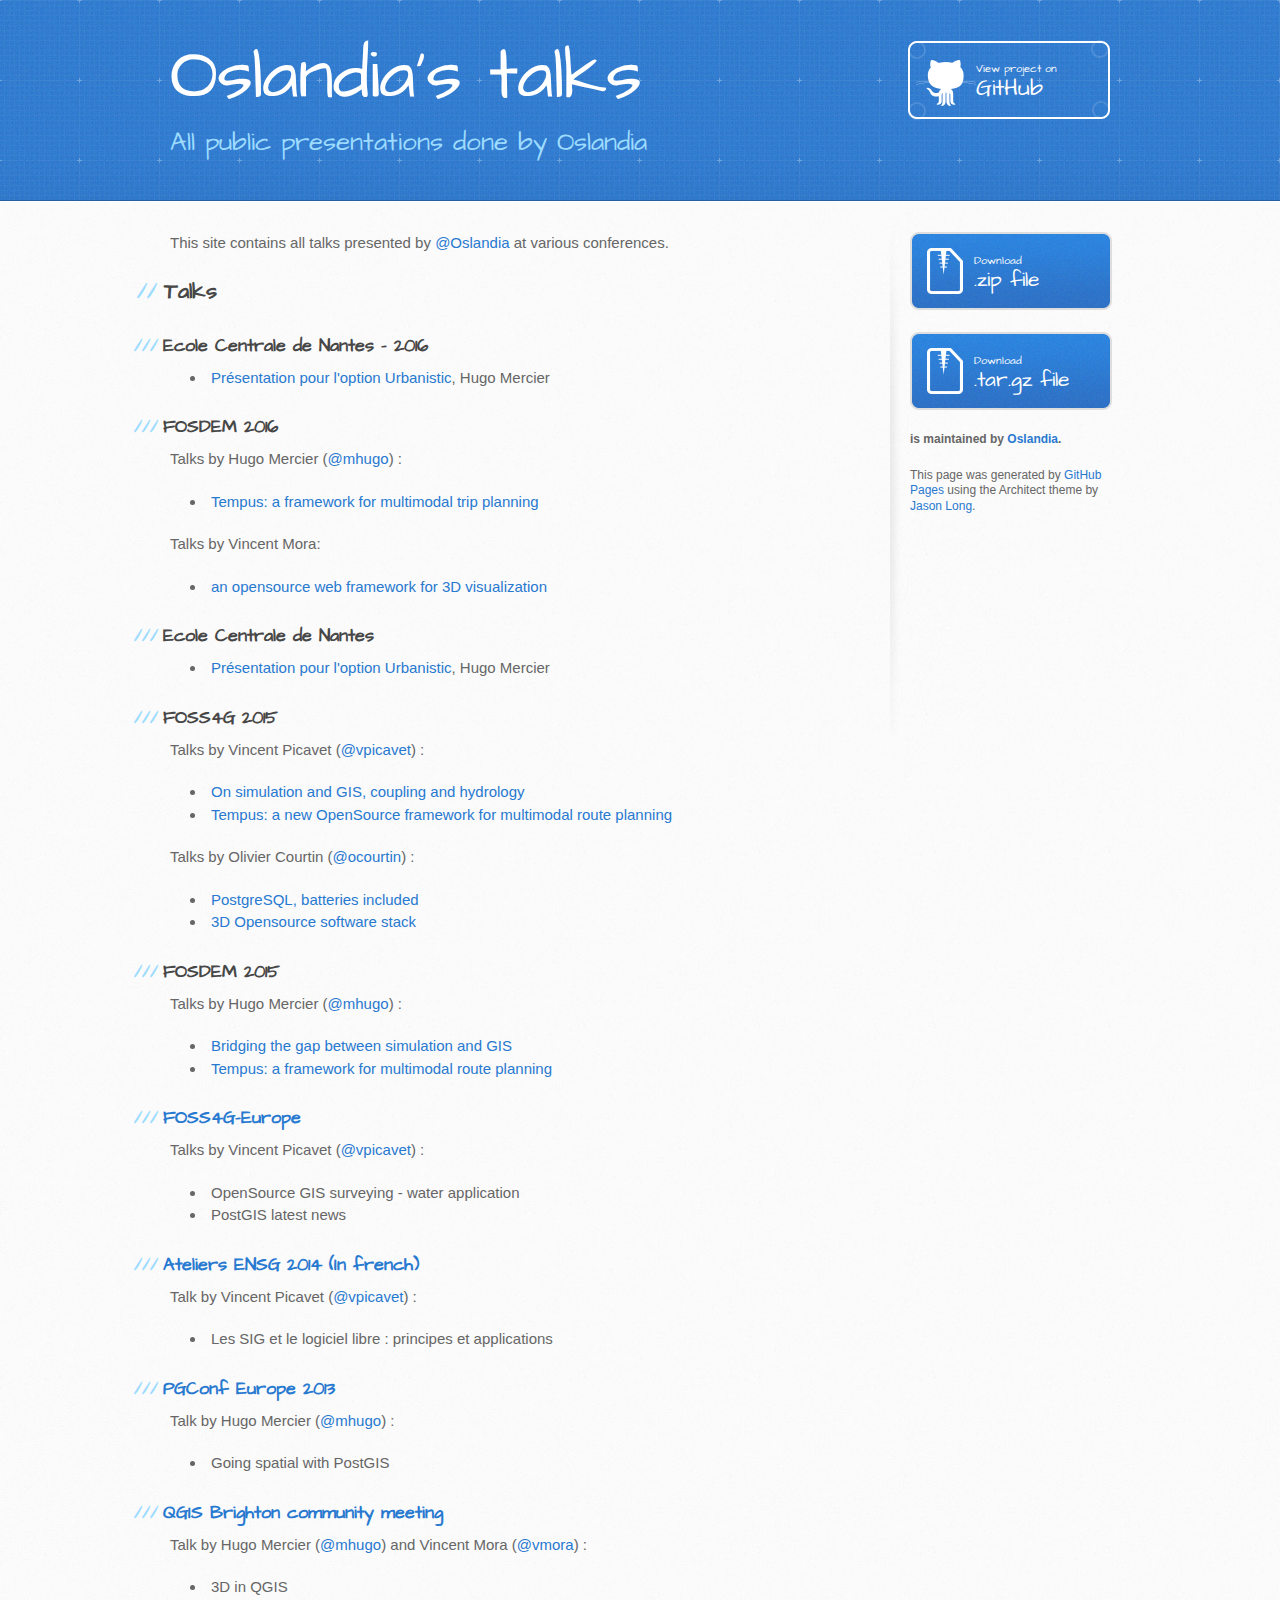
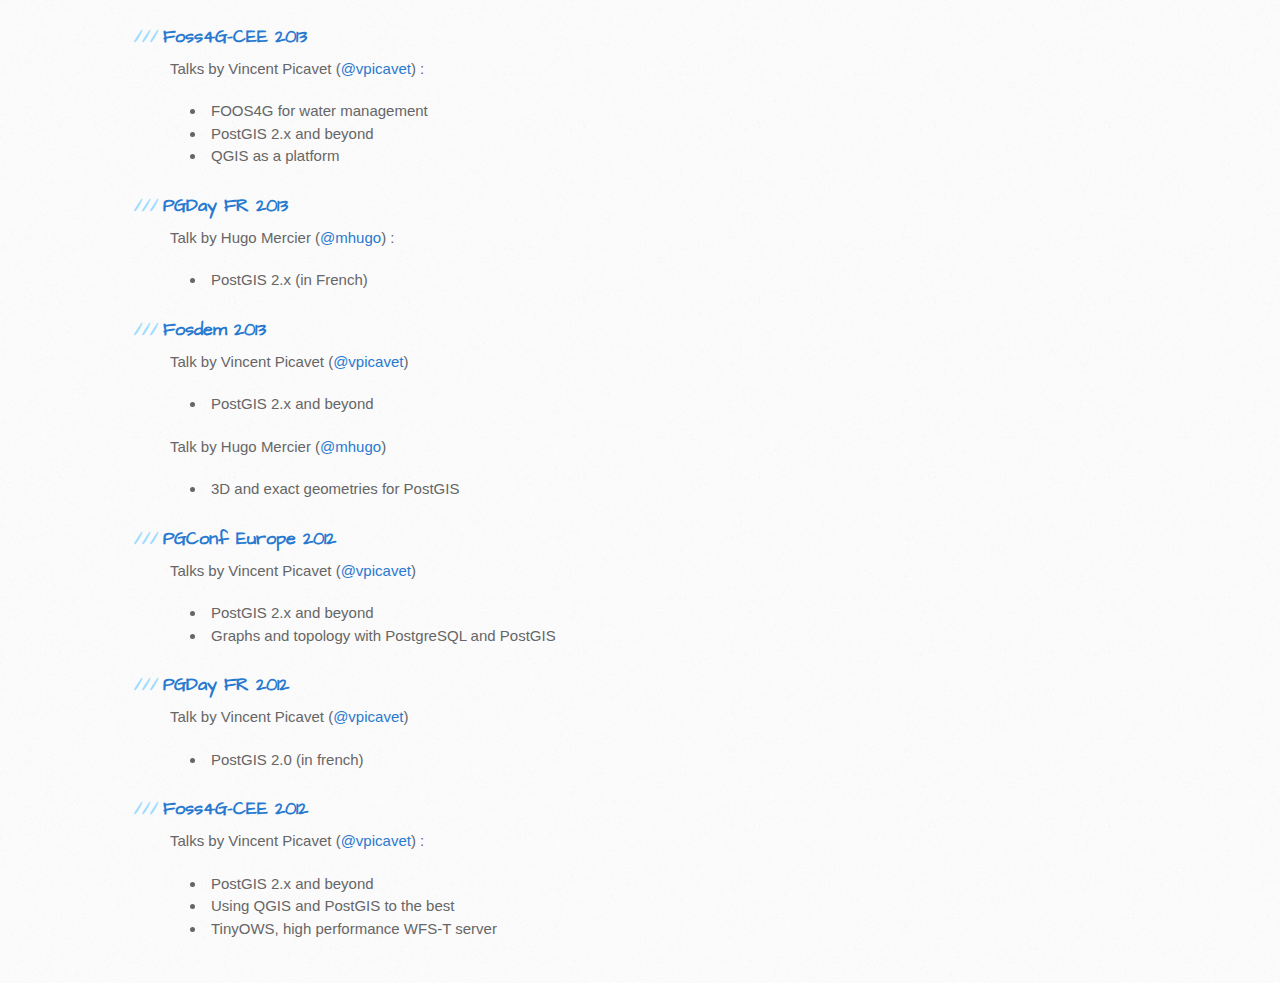
<file: index.html>
<!DOCTYPE html>
<html>
  <head>
    <meta charset='utf-8'>
    <meta http-equiv="X-UA-Compatible" content="chrome=1">
    <meta name="viewport" content="width=device-width, initial-scale=1, maximum-scale=1">
    <link href='https://fonts.googleapis.com/css?family=Architects+Daughter' rel='stylesheet' type='text/css'>
    <link rel="stylesheet" type="text/css" href="stylesheets/stylesheet.css" media="screen" />
    <link rel="stylesheet" type="text/css" href="stylesheets/pygment_trac.css" media="screen" />
    <link rel="stylesheet" type="text/css" href="stylesheets/print.css" media="print" />

    <!--[if lt IE 9]>
    <script src="//html5shiv.googlecode.com/svn/trunk/html5.js"></script>
    <![endif]-->

    <title>Oslandia's talks by Oslandia</title>
  </head>

  <body>
    <header>
      <div class="inner">
        <h1>Oslandia's talks</h1>
        <h2>All public presentations done by Oslandia</h2>
        <a href="https://github.com/Oslandia/presentations" class="button"><small>View project on</small>GitHub</a>
      </div>
    </header>

    <div id="content-wrapper">
      <div class="inner clearfix">
        <section id="main-content">

<p>This site contains all talks presented by <a href="https://github.com/Oslandia" class="user-mention">@Oslandia</a> at various conferences.</p>

<h2>Talks</h2>

<h3>Ecole Centrale de Nantes - 2016</h3>

<ul>
<li><a href="ecn/2016/index.html">Présentation pour l'option Urbanistic</a>, Hugo Mercier</li>
</ul>

<h3>FOSDEM 2016</h3>

<p>Talks by Hugo Mercier (<a href="https://github.com/mhugo" class="user-mention">@mhugo</a>) :</p>

<ul>
<li><a href="fosdem_2016/tempus/index.html">Tempus: a framework for multimodal trip planning</a></li>
</ul>

<p>Talks by Vincent Mora:</p>

<ul>
<li><a href="https://github.com/Oslandia/presentations/tree/master/fosdem_2016/itowns">an opensource web framework for 3D visualization</a></li>
</ul>

<h3>Ecole Centrale de Nantes</h3>

<ul>
<li><a href="ecn/2015_2/index.html">Présentation pour l'option Urbanistic</a>, Hugo Mercier</li>
</ul>

<h3>FOSS4G 2015</h3>

<p>Talks by Vincent Picavet (<a href="https://github.com/vpicavet" class="user-mention">@vpicavet</a>) :</p>

<ul>
<li><a href="https://github.com/Oslandia/presentations/raw/master/foss4g_2015/gis_simulation_vpicavet.pdf">On simulation and GIS, coupling and hydrology</a></li>
<li><a href="https://github.com/Oslandia/presentations/blob/master/foss4g_2015/tempus_opensource_multimodal_routing_vincent_picavet.pdf">Tempus: a new OpenSource framework for multimodal route planning</a></li>
</ul>


<p>Talks by Olivier Courtin (<a href="https://github.com/ocourtin" class="user-mention">@ocourtin</a>) :</p>

<ul>
<li><a href="https://github.com/Oslandia/presentations/blob/master/foss4g_2015/foss4g_2015_postgresql.pdf">PostgreSQL, batteries included</a></li>
<li><a href="https://github.com/Oslandia/presentations/blob/master/foss4g_2015/foss4g_2015_3d.pdf">3D Opensource software stack</a></li>
</ul>



<h3>FOSDEM 2015</h3>

<p>Talks by Hugo Mercier (<a href="https://github.com/mhugo" class="user-mention">@mhugo</a>) :</p>

<ul>
<li><a href="fosdem_2015/simugis/index.html">Bridging the gap between simulation and GIS</a></li>
<li><a href="fosdem_2015/tempus/index.html">Tempus: a framework for multimodal route planning</a></li>
</ul>


<h3><a href="https://github.com/Oslandia/presentations/tree/master/foss4g_eu_2014">FOSS4G-Europe</a></h3>

<p>Talks by Vincent Picavet (<a href="https://github.com/vpicavet" class="user-mention">@vpicavet</a>) :</p>

<ul>
<li>OpenSource GIS surveying - water application</li>
<li>PostGIS latest news</li>
</ul>

<h3><a href="https://github.com/Oslandia/presentations/tree/master/ensg_2014">Ateliers ENSG 2014 (In french)</a></h3>

<p>Talk by Vincent Picavet (<a href="https://github.com/vpicavet" class="user-mention">@vpicavet</a>) :</p>

<ul>
<li>Les SIG et le logiciel libre : principes et applications</li>
</ul>


<h3><a href="https://github.com/Oslandia/presentations/tree/master/pgconf_eu_2013">PGConf Europe 2013</a></h3>

<p>Talk by Hugo Mercier (<a href="https://github.com/mhugo" class="user-mention">@mhugo</a>) :</p>

<ul>
<li>Going spatial with PostGIS</li>
</ul>

<h3><a href="https://github.com/Oslandia/presentations/tree/master/qgis_hf_2013">QGIS Brighton community meeting</a></h3>

<p>Talk by Hugo Mercier (<a href="https://github.com/mhugo" class="user-mention">@mhugo</a>) and Vincent Mora (<a href="https://github.com/vmora" class="user-mention">@vmora</a>) :</p>

<ul>
<li>3D in QGIS</li>
</ul>

<h3><a href="https://github.com/Oslandia/presentations/tree/master/foss4g_cee_2013">Foss4G-CEE 2013</a></h3>

<p>Talks by Vincent Picavet (<a href="https://github.com/vpicavet" class="user-mention">@vpicavet</a>) :</p>

<ul>
<li>FOOS4G for water management</li>
<li>PostGIS 2.x and beyond</li>
<li>QGIS as a platform</li>
</ul>

<h3><a href="https://github.com/Oslandia/presentations/tree/master/pgday_fr_2013">PGDay FR 2013</a></h3>

<p>Talk by Hugo Mercier (<a href="https://github.com/mhugo" class="user-mention">@mhugo</a>) :</p>

<ul>
<li>PostGIS 2.x (in French)</li>
</ul>

<h3><a href="https://github.com/Oslandia/presentations/tree/master/fosdem_2013">Fosdem 2013</a></h3>

<p>Talk by Vincent Picavet (<a href="https://github.com/vpicavet" class="user-mention">@vpicavet</a>)</p>

<ul>
<li>PostGIS 2.x and beyond</li>
</ul><p>Talk by Hugo Mercier (<a href="https://github.com/mhugo" class="user-mention">@mhugo</a>)</p>

<ul>
<li>3D and exact geometries for PostGIS</li>
</ul>
<h3><a href="https://github.com/Oslandia/presentations/tree/master/pgconf_eu_2012">PGConf Europe 2012</a></h3>

<p>Talks by Vincent Picavet (<a href="https://github.com/vpicavet" class="user-mention">@vpicavet</a>)</p>

<ul>
<li>PostGIS 2.x and beyond</li>
<li>Graphs and topology with PostgreSQL and PostGIS</li>
</ul>

<h3><a href="https://github.com/Oslandia/presentations/tree/master/pgday_fr_2012">PGDay FR 2012</a></h3>

<p>Talk by Vincent Picavet (<a href="https://github.com/vpicavet" class="user-mention">@vpicavet</a>)</p>

<ul>
<li>PostGIS 2.0 (in french)</li>
</ul>


<h3><a href="https://github.com/Oslandia/presentations/tree/master/foss4g_cee_2012">Foss4G-CEE 2012</a></h3>

<p>Talks by Vincent Picavet (<a href="https://github.com/vpicavet" class="user-mention">@vpicavet</a>) :</p>

<ul>
<li>PostGIS 2.x and beyond</li>
<li>Using QGIS and PostGIS to the best</li>
<li>TinyOWS, high performance WFS-T server</li>
</ul>
        </section>

        <aside id="sidebar">
          <a href="https://github.com/Oslandia/presentations/zipball/master" class="button">
            <small>Download</small>
            .zip file
          </a>
          <a href="https://github.com/Oslandia/presentations/tarball/master" class="button">
            <small>Download</small>
            .tar.gz file
          </a>

          <p class="repo-owner"><a href="https://github.com/Oslandia/presentations"></a> is maintained by <a href="https://github.com/Oslandia">Oslandia</a>.</p>

          <p>This page was generated by <a href="pages.github.com">GitHub Pages</a> using the Architect theme by <a href="http://twitter.com/jasonlong">Jason Long</a>.</p>
        </aside>
      </div>
    </div>

  
  </body>
</html>
</file>
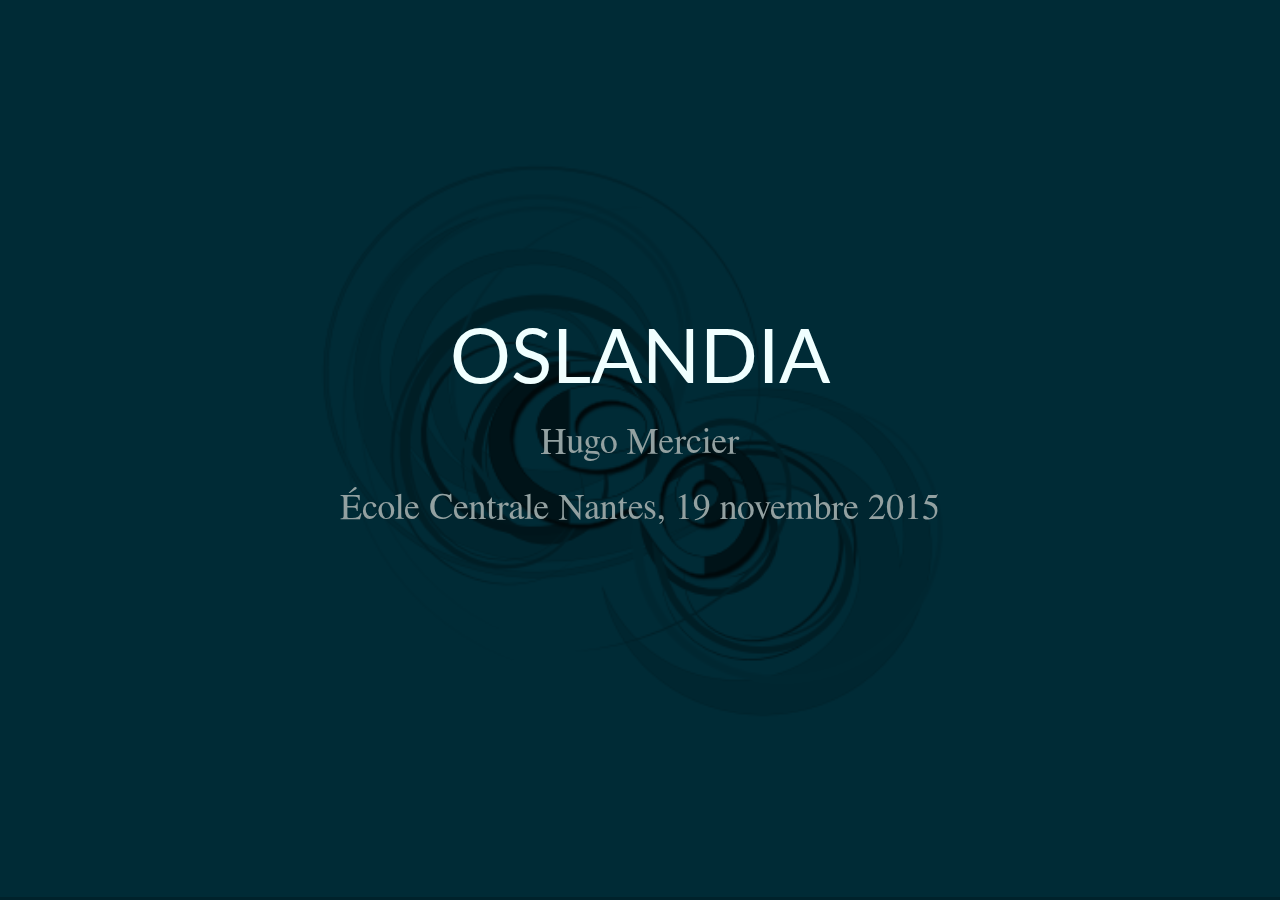
<file: ecn/2015_2/index.html>
<!doctype html>
<html lang="fr">

    <head>
        <meta charset="utf-8">

        <title>ecn.md</title>

        <meta name="author" content="Oslandia">

        <meta name="apple-mobile-web-app-capable" content="yes" />
        <meta name="apple-mobile-web-app-status-bar-style" content="black-translucent" />

        <meta name="viewport" content="width=device-width, initial-scale=1.0, maximum-scale=1.0, user-scalable=no">

        <link rel="stylesheet" href="static/reveal.js/css/reveal.css">
        <link rel="stylesheet" href="static/reveal.js/css/theme/moon.css" id="theme">

        <!-- For syntax highlighting -->
        <link rel="stylesheet" href="static/reveal.js/lib/css/zenburn.css">

        <!-- Oslandia customizations -->
        <link rel="stylesheet" href="static/oslandia.css">

        <!-- Local customizations -->
        <link rel="stylesheet" href="custom.css">

        <!-- If the query includes 'print-pdf', include the PDF print sheet -->
        <script>
            if( window.location.search.match( /print-pdf/gi ) ) {
                var link = document.createElement( 'link' );
                link.rel = 'stylesheet';
                link.type = 'text/css';
                link.href = "static/reveal.js/css/print/pdf.css";
                document.getElementsByTagName( 'head' )[0].appendChild( link );
            }
        </script>

        <!--[if lt IE 9]>
        <script src="lib/js/html5shiv.js"></script>
        <![endif]-->
    </head>

    <body>

        <div class="reveal" >
        <div class="slides">
            <section data-markdown data-separator="^\n---\n$" data-vertical="^\n--\n$">
                <script type="text/template">
                    ## Oslandia

Hugo Mercier

École Centrale Nantes, 19 novembre 2015

<!-- .slide: data-background="oslbackground.png" data-background-size="650px" -->


---

## Sommaire

* Oslandia
* Une entreprise open source
* Exemples de projets
* Architecture SIG
* SIG urbains
* Où en est on ?
* Futur

---

## Oslandia

* Création 2009
* 2 fondateurs
  * Olivier Courtin
  * Vincent Picavet
* 5 salariés
  * Hugo Mercier
  * Vincent Mora
  * Ludovic Delauné
  * Jérémy Gaillard (doctorant LIRIS)
  * Sylvain Beorchia
  * (?)

---

## Oslandia

* Orientation technique
  * C++, Python, web, ...
  * Graphes, Simulation, Data Science, ...

---

## Oslandia

<!-- .slide: data-background="image1.jpg" data-background-size="650px" data-state="outline" style="color:white"-->

Autour de la donnée SIG

* Acquisition
* Stockage
* Diffusion
* Traitement
* Analyse
* Visualisation

---

## Oslandia

Services en SIG open source

* Conseil / expertise
* Formation
* Développement
* Support

---

<!-- .slide: data-background="#fff" -->

## Technos <!-- .element: style="color:#000" -->

![](technos.png)

---

<!-- .slide: data-background="#fff" -->

## Technos <!-- .element: style="color:#000" -->

* Core developers : PostGIS, QGIS
* Membre OGC

---

## Modèle économique du libre

* libre / open source
  * librement copiables
  * code source consultable
  * et modifiable
* Copyleft

---

## Modèle économique du libre

La copie des biens numériques a un cout qui tend vers 0

** => Aucun intérêt à vendre le logiciel ** <!-- .element: class="fragment" data-fragment-index="2" -->

La valeur n'est plus dans la copie <!-- .element: class="fragment" data-fragment-index="3" -->

Restreindre la copie = rareté artificielle <!-- .element: class="fragment" data-fragment-index="4" -->

---

## Ecosystème du libre

* Vente de **services**
  * != éditeur ou "startup"
* Forte implication dans les projets open source
  * Pas seulement utilisateurs
* Expertise
* R&D
* Cercle vertueux
* *Release often, release soon*
* Etre compétent, le montrer et le rester
  * Conférences, hackfests, code sprints, community meetings

---

## Pour les décideurs

- libre != gratuit
- indépendance vis à vis des prestataires

---

## OpenData

* Licences libres sur les données
  * OdBl
  * CC
* OpenStreetMap
* OpenData

---

## Exemples de projets

---

<!-- .slide: style="color:black" data-background-color="white" data-background="mappy_logo.png" data-background-size="600px" data-background-position="top"-->

## Mappy <!-- .element: style="color:black" -->

* Opérateur de PagesJaunes.fr
* Plusieurs milliards de requêtes par mois
* Accompagnement Oslandia:
  * Migration open source
  * Plateforme et culture

---

<!-- .slide: style="color:black" data-background-color="white" data-background="mappy_logo.png" data-background-size="600px" data-background-position="top"-->

![](mappy_before.png)

![](mappy_after.png)

---

<!-- .slide: style="color:black" data-background-color="white" data-background="mappy_logo.png" data-background-size="600px" data-background-position="top"-->

Quelques chiffres :

* 14 serveurs (4 PostGIS)
* 2500 req/s
* 75 Go base PostGIS

---

<!-- .slide: style="color:black" data-background-color="white" data-background="mappy_logo.png" data-background-size="600px" data-background-position="top"-->

Gains :

* Temps de traitement réduits
* Standardisation des formats et API
* Diminution dette technique
* Baisse de coût
* Montée en compétence
* Maîtrise complète
* Mappy devient contributeur

---

## AEAG

Agence de l'Eau Adour Garonne

* Etablissement public
  * Recouvrement des redevances Loi sur l'eau (pollueur = payeur)
  * Redistribution sous forme d'aides
  * Surveillance milieux aquatiques
  * Production de données publiques

Accompagnement Oslandia

* Migration Mapinfo => QGIS + PostGIS

---

## AEAG

* Impasse : coûts licences MapInfo

* Solutions Open Source
  * QGIS, PostGIS, MapServer

* Démarche
  * Adapter les outils aux besoins

---

## AEAG - Oslandia

* Conseil en amont
* Formations
* Développements (QGIS)
  * Resolution de bugs
  * Nouvelles fonctionnalités (Atlas)
    * Légendes
    * Plugins (mask)

---

## Atlas

Plugin QGIS Python (1.8)

![](atlas_plugin.jpg)

---

## Atlas

Intégration dans le coeur (2.0)

![](atlas_core.jpg)

---

## Mask

* Intégration (partielle) d'un plugin
* Nouveau "renderer"

---

![](mask_1.png)

---

![](mask_2.png)

---

## Mask

* Peut être conjugé avec symbologie plus avancée

![](mask_3.png)

---

![](mask_4.png)

---

## Mask

https://vimeo.com/96600336

---

## MEDDE

Ministère de l'Ecologie, du Developpement Durable et de l'Energie

* Marché QGIS
* Collaboration avec Camp2Camp
* Recolte des besoins des services de l'état (local)
* Financement d'évolutions / corrections de bugs

---

## MEDDE

* Impact sur la gouvernance du projet QGIS
  * Comment "garantir" l'intégration d'un développement payé ?

* Ex: Couches virtuelles
  * Utiliser la puissance du SQL pour tous les types de couches

https://vimeo.com/123287076

https://vimeo.com/123287075

---

<!-- .slide: data-background="tempus.jpg" data-background-color="white" data-background-position="top" style="color:black" data-background-size="900px"-->

## Tempus <!-- .element: style="color:black" -->

* Collaboration labos de recherche IFSTTAR / CEREMA

* Plateforme pour la recherche d'itinéraires multimodaux
  * développement de nouveaux algorithmes
  * mise en production d'algorithmes existants

---

<!-- .slide: data-background="tempus.jpg" data-background-color="white" data-background-position="top" style="color:black" data-background-size="900px"-->

## Tempus - Oslandia <!-- .element: style="color:black" -->

* Industrialisation de code
* Architecture Open source
  * Outils et standards

* Démarche d'ouverture de code

---

<!-- .slide: data-background="tempus.jpg" data-background-color="white" data-background-position="top" style="color:black" data-background-size="900px"-->

## Tempus <!-- .element: style="color:black" -->

<img src="architecture.svg" width="750px"/>

---

<!-- .slide: data-background="tempus.jpg" data-background-color="white" data-background-position="top" style="color:black" data-background-size="900px"-->

Video

https://vimeo.com/114875069

---

<!-- .slide: data-background="tempus.jpg" data-background-color="white" data-background-position="top" style="color:black" data-background-size="900px"-->

Client Android - Congrés ITS 2015 - Bordeaux

<img src="tempus_logos_en.png" width="22%"/><img src="tempus_en2.png" width="22%"/><img src="tempus_resultat_recherche1.png" width="22%"/><img src="tempus_resultat_recherche2.png" width="22%"/>

---

<!-- .slide: data-background="tempus.jpg" data-background-color="white" data-background-position="top" style="color:black" data-background-size="900px"-->

## Tempus

Partenariats

* Mappy
  * Nouveaux algorithmes (CH)
  * Refonte de leur moteur d'itinéraires

---

Pause ?

---

## Les SIG

Focus sur données géolocalisées

![](sig.png)

* Capturer / Créer
* Stocker
* Analyser
* Partager
* Visualiser

---

<!-- .slide: data-background="raster_vector.png" data-background-size="650px" -->

---

## Architecture SIG <!-- .element: style="color:black" -->

<!-- .slide: data-background="archi_sig.png" data-background-size="800px" -->

---

## OGC

Open Geospatial Consortium

* WFS
* WMS
* WCS
* WPS
* Simple Features (ISO SQL/MM)
* CityGML

But :

* Les utiliser et les développer
* Renforcer l'interopérabilité

---

## Stocker la donnée

BDD spatiale PostGIS

* Extension PostgreSQL
* Justification
  * Grande quantité de données
  * Centralisation
  * Système d'information
* Traitements SQL
  * Abstraction mémoire
* Spatialite <!-- .element: class="fragment" data-fragment-index="2" -->
  * Applications embarquées <!-- .element: class="fragment" data-fragment-index="2" -->

---

## Servir la donnée

WebServices standardisés (WFS, WMS) :

* Mapserver
* TinyOWS
* MapCache
* (QGIS server)

---

## Visualiser la donnée

* Clients lourds
  * QGIS
* Clients web
  * Leaflet, OpenLayers

---

## PostGIS - QGIS <!-- .element: style="color:black" -->

<!-- .slide: data-background="postgis_within_qgis.jpg" data-background-size="80%" -->


Note:
PostGIS comme outil de traitement
QGIS comme outil de visualisation

---

## Plugins QGIS

* Python
* Permet de tester des concepts
  * Pour intégration futur dans le coeur
* De faire du spécifique

---

## SIG urbains

* Croisement de données hétérogènes
* Volume (Big Data)
* Smart cities

* Enjeux :

  * Représentation
  * Visualisation

---

## Approche R&D

Travaux alimentés par notre axe R&D :

* Projet ePLU
* 3D :
 * Traitement
 * Visualisation
 * (Représentation)

---

## e-PLU

* Objectif : PLU électronique
* IGN, QuelleVille?, Oslandia

---

![](eplu1.jpg)

![](eplu2.jpg)

---

## Données 3D

Besoin de croiser des données 3D

=> Besoin d'opérateurs 3D

---

## Construction 3D

![](schema_extrusion.png) <!-- .element style="border:0px" -->

---

## Analyse spatiale 3D

* Bibliothèque SFCGAL
  * **S**imple **F**eatures CGAL
  * CGAL: bibliothèque géométrique 2D/3D
* Intégration dans PostGIS

---

## PostGIS 3D

* ST_3DIntersection, ST_3DUnion, ST_3DDifference
* ST_Tesselate
* ST_Extrude
* ST_MinkowskiSum
* ST_StraightSkeleton
* ST_ConvexHull

https://vimeo.com/74869530

---

## Point cloud

* Généralement issu d'acquisition LIDAR
* Enormément de données !

* Intégration encore rudimentaires

(video)

---

## Représentation

* Volume
  * Performances + intelligibilité
  * => Multi-échelle
  * Données à découper en LOD
  * Visualisation intelligente

---

## LOD

* LOD dans CityGML

![](citygml_lod.png)

* Le niveau de détails dépend de l'application
  * Performances vs. Symbologie
  * => vers une automatisation (simplification)

---

## Symbologie 3D

* 2D formes plates dans l'espace ?
* 2D 1/2 - composante Z
  * Données Vector
  * Données Raster (MNT)
* 3D - Nouvelles formes
  * Extrusion
  * Marqueurs 3D
  * Règles procédurales
  * Etiquetage ?

---

## Visualisation

* Orientation web / dataviz
* WebGL
  * Utilisation du processeur graphique
* Suite logicielle 3D

---

## Stack 3D

* PostGIS 3D + webservices + clients 3D
* Client pour QGIS : Horao
* Client web : Cesium buildings
  * + iTowns

---

## Stack 3D

Horao

https://vimeo.com/74869530

Cesium buildings

https://vimeo.com/139319528

iTowns

* Open Source d'ici fin 2015

https://vimeo.com/139352042

---

## Futur

* Intégration données temporelles
  * Données + interface graphique
* Nuage de points
* Symbologie 3D
* Performances ET respect des standards (streaming 3D)
  * glTF
  * Cesium 3D Tiles

---

## Questions ?


                </script>
            </section>
        </div>
        <script src="static/reveal.js/lib/js/head.min.js"></script>
        <script src="static/reveal.js/js/reveal.js"></script>

        <script>

            // Full list of configuration options available here:
            // https://github.com/hakimel/reveal.js#configuration
            Reveal.initialize({
                controls: false,
                progress: true,
                history: true,
                center: true,
                mouseWheel: false,
                theme: Reveal.getQueryHash().theme, // available themes are in /css/theme
                transition: 'linear', // default/cube/page/concave/zoom/linear/fade/none

                // Optional libraries used to extend on reveal.js
                dependencies: [
                    { src: "static/reveal.js/lib/js/classList.js", condition: function() { return !document.body.classList; } },
                    { src: "static/reveal.js/plugin/markdown/marked.js", condition: function() { return !!document.querySelector( '[data-markdown]' ); } },
                    { src: "static/reveal.js/plugin/markdown/markdown.js", condition: function() { return !!document.querySelector( '[data-markdown]' ); } },
                    { src: "static/reveal.js/plugin/highlight/highlight.js", async: true, callback: function() { hljs.initHighlightingOnLoad(); } },
                    { src: "static/reveal.js/plugin/zoom-js/zoom.js", async: true, condition: function() { return !!document.body.classList; } },
                    { src: "static/reveal.js/plugin/notes/notes.js", async: true, condition: function() { return !!document.body.classList; } }
                ]
            });

        </script>

    </body>
</html>
</file>
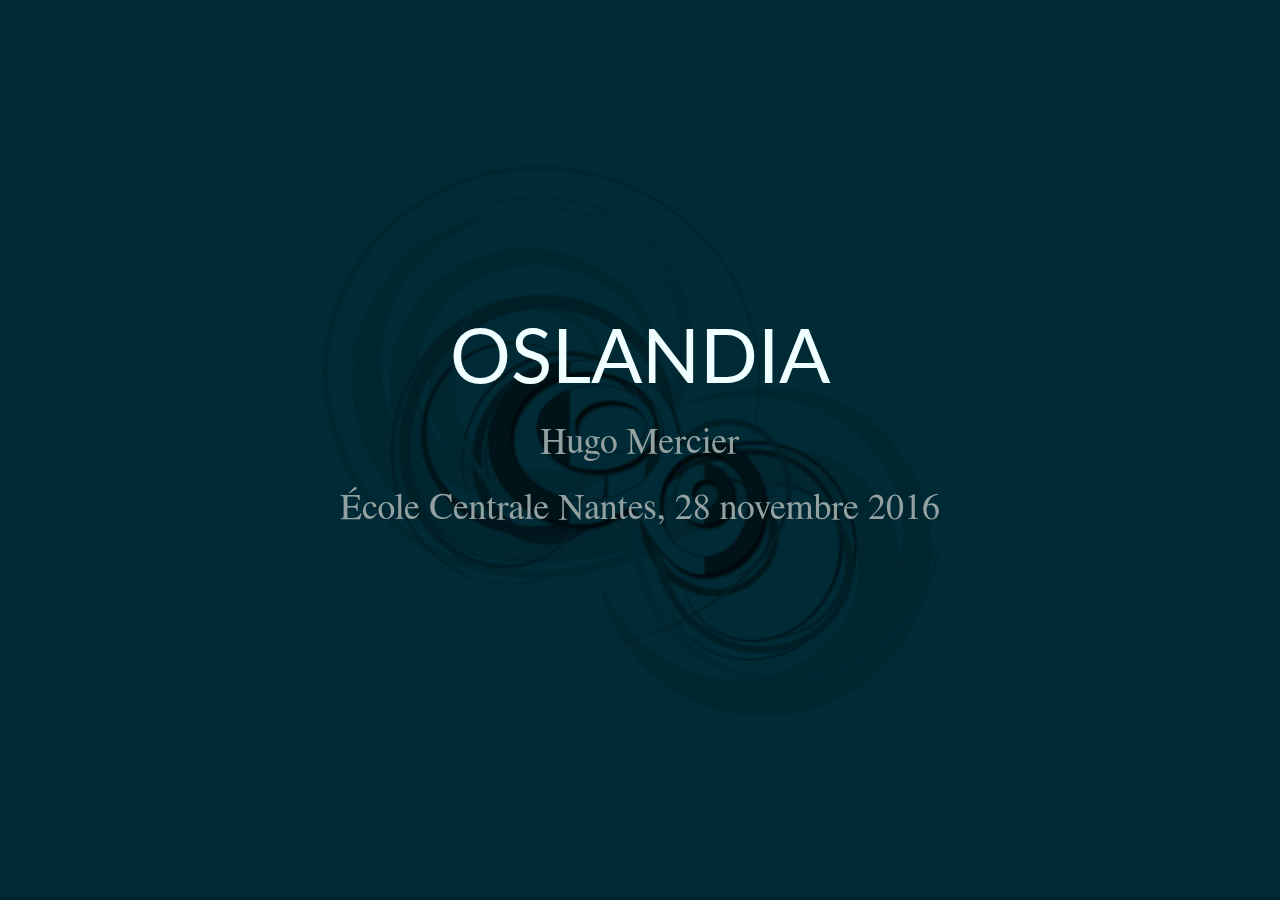
<file: ecn/2016/index.html>
<!doctype html>
<html lang="fr">

    <head>
        <meta charset="utf-8">

        <title>ecn.md</title>

        <meta name="author" content="Oslandia">

        <meta name="apple-mobile-web-app-capable" content="yes" />
        <meta name="apple-mobile-web-app-status-bar-style" content="black-translucent" />

        <meta name="viewport" content="width=device-width, initial-scale=1.0, maximum-scale=1.0, user-scalable=no">

        <link rel="stylesheet" href="static/reveal.js/css/reveal.css">
        <link rel="stylesheet" href="static/reveal.js/css/theme/moon.css" id="theme">

        <!-- For syntax highlighting -->
        <link rel="stylesheet" href="static/reveal.js/lib/css/zenburn.css">

        <!-- Oslandia customizations -->
        <link rel="stylesheet" href="static/oslandia.css">

        <!-- Local customizations -->
        <link rel="stylesheet" href="custom.css">

        <!-- If the query includes 'print-pdf', include the PDF print sheet -->
        <script>
            if( window.location.search.match( /print-pdf/gi ) ) {
                var link = document.createElement( 'link' );
                link.rel = 'stylesheet';
                link.type = 'text/css';
                link.href = "static/reveal.js/css/print/pdf.css";
                document.getElementsByTagName( 'head' )[0].appendChild( link );
            }
        </script>

        <!--[if lt IE 9]>
        <script src="lib/js/html5shiv.js"></script>
        <![endif]-->
    </head>

    <body>

        <div class="reveal" >
        <div class="slides">
            <section data-markdown data-separator="^\n---\n$" data-vertical="^\n--\n$">
                <script type="text/template">
                    ## Oslandia

Hugo Mercier

École Centrale Nantes, 28 novembre 2016

<!-- .slide: data-background="oslbackground.png" data-background-size="650px" -->


---

## Sommaire

* Oslandia
* Une entreprise open source
* Exemples de projets
* Architecture SIG
* SIG urbains
* Où en est on ?
* Futur

---

## Oslandia

* Création 2009
* 2 fondateurs
  * Olivier Courtin
  * Vincent Picavet
* 5 salariés en 2015
* 10 en 2016
* and counting ...

---

## Oslandia

* Orientation technique
  * C++, Python, web, ...
  * Graphes, Simulation, Data Science, ...

---

## Oslandia

<!-- .slide: data-background="image1.jpg" data-background-size="650px" data-state="outline" style="color:white"-->

Autour de la donnée SIG

* Acquisition
* Stockage
* Diffusion
* Traitement
* Analyse
* Visualisation

---

## Oslandia

Services en SIG open source

* Conseil / expertise
* Formation
* Développement
* Support

---

<!-- .slide: data-background="#fff" -->

## Technos <!-- .element: style="color:#000" -->

![](technos.png)

---

<!-- .slide: data-background="#fff" -->

## Technos <!-- .element: style="color:#000" -->

* Core developers : PostGIS, QGIS
* Membre OGC

---

## Modèle économique du libre

* libre / open source
  * librement copiables
  * code source consultable
  * et modifiable
* Copyleft

---

## Modèle économique du libre

* La copie des biens numériques a un cout qui tend vers 0
* Vendre des licences implique
  *  de limiter la diffusion du locigiel
  *  de créer des mesures anti-copie contre productives
  
* ** Autre approche ** <!-- .element: class="fragment" data-fragment-index="2" -->
* La valeur n'est plus dans la copie <!-- .element: class="fragment" data-fragment-index="3" -->

---

## Ecosystème du libre

* Vente de **services**
  * != éditeur ou "startup"
* Forte implication dans les projets open source
  * Pas seulement utilisateurs
* Expertise
* R&D
* Cercle vertueux
* *Release often, release soon*
* Etre compétent, le montrer et le rester
  * Conférences, hackfests, code sprints, community meetings

---

## Pour les décideurs

- indépendance vis à vis des prestataires
- libre != gratuit
- comparaison fonctionnalités libre vs. propriétaire difficile
  - quantité de travail payé généralement très différent
- cout = combien coûte une (non-)évolution logicielle
  - vs coût licences

---

## Exemples de projets

---

<!-- .slide: style="color:black" data-background-color="white" data-background="mappy_logo.png" data-background-size="600px" data-background-position="top"-->

## Mappy <!-- .element: style="color:black" -->

* Opérateur de PagesJaunes.fr
* Plusieurs milliards de requêtes par mois
* Accompagnement Oslandia:
  * Migration open source
  * Plateforme et culture

---

<!-- .slide: style="color:black" data-background-color="white" data-background="mappy_logo.png" data-background-size="600px" data-background-position="top"-->

![](mappy_before.png)

![](mappy_after.png)

---

<!-- .slide: style="color:black" data-background-color="white" data-background="mappy_logo.png" data-background-size="600px" data-background-position="top"-->

Quelques chiffres :

* 14 serveurs (4 PostGIS)
* 2500 req/s
* 75 Go base PostGIS

---

<!-- .slide: style="color:black" data-background-color="white" data-background="mappy_logo.png" data-background-size="600px" data-background-position="top"-->

Gains :

* Temps de traitement réduits
* Standardisation des formats et API
* Diminution dette technique
* Baisse de coût
* Montée en compétence
* Maîtrise complète
* Mappy devient contributeur

---

## AEAG

Agence de l'Eau Adour Garonne

* Etablissement public
  * Recouvrement des redevances Loi sur l'eau (pollueur = payeur)
  * Redistribution sous forme d'aides
  * Surveillance milieux aquatiques
  * Production de données publiques

Accompagnement Oslandia

* Migration Mapinfo => QGIS + PostGIS

---

## AEAG

* Impasse : coûts licences MapInfo

* Solutions Open Source
  * QGIS, PostGIS, MapServer

* Démarche
  * Adapter les outils aux besoins

---

## AEAG - Oslandia

* Conseil en amont
* Formations
* Développements (QGIS)
  * Resolution de bugs
  * Nouvelles fonctionnalités (Atlas)
    * Légendes
    * Plugins (mask)

---

## Atlas

Plugin QGIS Python (1.8)

![](atlas_plugin.jpg)

---

## Atlas

Intégration dans le coeur (2.0)

![](atlas_core.jpg)

---

## Mask

* Intégration (partielle) d'un plugin
* Nouveau "renderer"

---

![](mask_1.png)

---

![](mask_2.png)

---

## Mask

* Peut être conjugé avec symbologie plus avancée

![](mask_3.png)

---

![](mask_4.png)

---

## Mask

https://vimeo.com/96600336

---

## MEDDE

Ministère de l'Ecologie, du Developpement Durable et de l'Energie

* Marché QGIS
* Collaboration avec Camp2Camp
* Recolte des besoins des services de l'état (local)
* Financement d'évolutions / corrections de bugs

---

## MEDDE

* Impact sur la gouvernance du projet QGIS
  * Comment "garantir" l'intégration d'un développement payé ?

* Ex: Couches virtuelles
  * Utiliser la puissance du SQL pour tous les types de couches

https://vimeo.com/123287076

https://vimeo.com/123287075

---

## MEDDE / AEAG - Suite

* Démarche communautaire
* Besoins avancés sur l'étiquetage, intégration coeur
* QEP - QGIS Enhancement Proposal
  * Premier financement AEAG pour écrire des QEP
  * Ex: mask : https://github.com/qgis/QGIS-Enhancement-Proposals/issues/49
* Permet d'avancer plus sereinement
* + financement de la première partie sur 2017

---

<!-- .slide: data-background="tempus.jpg" data-background-color="white" data-background-position="top" style="color:black" data-background-size="900px"-->

## Tempus <!-- .element: style="color:black" -->

* Collaboration labos de recherche IFSTTAR / CEREMA

* Plateforme pour la recherche d'itinéraires multimodaux
  * développement de nouveaux algorithmes
  * mise en production d'algorithmes existants

---

<!-- .slide: data-background="tempus.jpg" data-background-color="white" data-background-position="top" style="color:black" data-background-size="900px"-->

## Tempus - Oslandia <!-- .element: style="color:black" -->

* Industrialisation de code
* Architecture Open source
  * Outils et standards

* Démarche d'ouverture de code

---

<!-- .slide: data-background="tempus.jpg" data-background-color="white" data-background-position="top" style="color:black" data-background-size="900px"-->

## Tempus <!-- .element: style="color:black" -->

<img src="architecture.svg" width="750px"/>

---

<!-- .slide: data-background="tempus.jpg" data-background-color="white" data-background-position="top" style="color:black" data-background-size="900px"-->

Video

https://vimeo.com/114875069

---

<!-- .slide: data-background="tempus.jpg" data-background-color="white" data-background-position="top" style="color:black" data-background-size="900px"-->

Client Android - Congrés ITS 2015 - Bordeaux

<img src="tempus_logos_en.png" width="22%"/><img src="tempus_en2.png" width="22%"/><img src="tempus_resultat_recherche1.png" width="22%"/><img src="tempus_resultat_recherche2.png" width="22%"/>

---

<!-- .slide: data-background="tempus.jpg" data-background-color="white" data-background-position="top" style="color:black" data-background-size="900px"-->

## Tempus

Partenariats

* Mappy
  * Nouveaux algorithmes (CH)

Suite

* Nouveau marché 2017
  * API Python / SQL
  * client web + performances

---

## Les SIG

Focus sur données géolocalisées

![](sig.png)

* Capturer / Créer
* Stocker
* Analyser
* Partager
* Visualiser

---

<!-- .slide: data-background="raster_vector.png" data-background-size="650px" -->

---

## Architecture SIG <!-- .element: style="color:black" -->

<!-- .slide: data-background="archi_sig.png" data-background-size="800px" -->

---

## OGC

Open Geospatial Consortium

* WFS
* WMS
* WCS
* WPS
* Simple Features (ISO SQL/MM)
* CityGML

But :

* Les utiliser et les développer
* Renforcer l'interopérabilité

---

## Stocker la donnée

BDD spatiale PostGIS

* Extension PostgreSQL
* Justification
  * Grande quantité de données
  * Centralisation
  * Système d'information
* Traitements SQL
  * Abstraction mémoire
* Spatialite <!-- .element: class="fragment" data-fragment-index="2" -->
  * Applications embarquées <!-- .element: class="fragment" data-fragment-index="2" -->

---

## Servir la donnée

WebServices standardisés (WFS, WMS) :

* Mapserver
* TinyOWS
* MapCache
* (QGIS server)

---

## Visualiser la donnée

* Clients lourds
  * QGIS
* Clients web
  * Leaflet, OpenLayers

---

## PostGIS - QGIS <!-- .element: style="color:black" -->

<!-- .slide: data-background="postgis_within_qgis.jpg" data-background-size="80%" -->


Note:
PostGIS comme outil de traitement
QGIS comme outil de visualisation

---

## Plugins QGIS

* Python
* Permet de tester des concepts
  * Pour intégration futur dans le coeur
* De faire du spécifique

---

## SIG urbains

* Croisement de données hétérogènes
* Volume (Big Data)
* Smart cities

* Enjeux :

  * Représentation
  * Visualisation

---

## Approche R&D

Travaux alimentés par notre axe R&D :

* Projet ePLU
* 3D :
 * Traitement
 * Visualisation
 * (Représentation)

---

## e-PLU

* Objectif : PLU électronique
* IGN, QuelleVille?, Oslandia

---

![](eplu1.jpg)

![](eplu2.jpg)

---

## Données 3D

Besoin de croiser des données 3D

=> Besoin d'opérateurs 3D

---

## Construction 3D

![](schema_extrusion.png) <!-- .element style="border:0px" -->

---

## Analyse spatiale 3D

* Bibliothèque SFCGAL
  * **S**imple **F**eatures CGAL
  * CGAL: bibliothèque géométrique 2D/3D
* Intégration dans PostGIS

---

## PostGIS 3D

* ST_3DIntersection, ST_3DUnion, ST_3DDifference
* ST_Tesselate
* ST_Extrude
* ST_MinkowskiSum
* ST_StraightSkeleton
* ST_ConvexHull

https://vimeo.com/74869530

---

## Point cloud

* Généralement issu d'acquisition LIDAR
* Enormément de données !

* Intégration encore rudimentaires

(video)

---

## Représentation

* Volume
  * Performances + intelligibilité
  * => Multi-échelle
  * Données à découper en LOD
  * Visualisation intelligente

---

## LOD

* LOD dans CityGML

![](citygml_lod.png)

* Le niveau de détails dépend de l'application
  * Performances vs. Symbologie
  * => vers une automatisation (simplification)

---

## Symbologie 3D

* 2D formes plates dans l'espace ?
* 2D 1/2 - composante Z
  * Données Vector
  * Données Raster (MNT)
* 3D - Nouvelles formes
  * Extrusion
  * Marqueurs 3D
  * Règles procédurales
  * Etiquetage ?

---

## Visualisation

* Orientation web / dataviz
* WebGL
  * Utilisation du processeur graphique
* Suite logicielle 3D

---

## Stack 3D

* PostGIS 3D + webservices + clients 3D
* Client pour QGIS : Horao
* Client web : iTowns

---

## Stack 3D

Horao

https://vimeo.com/74869530

iTowns

* Open Source depuis fin 2015

---

## iTowns

* framework Javascript/WebGL opensource
* données géospatiales
* visualisation 3D
* environnement immersif
* "Mobile mapping"
* ~ "Google Earth / Street View libre avec vos propres données"

---

## iTowns

* Projet IGN depuis 2008
* v1.0 Open source via collaboration Oslandia + AtolCD 2016
* 2017: vers un v2.0

---

## iTowns à l'IGN

![](ign_voiture1.jpg)

---

## iTowns à l'IGN

![](ign_capteurs.jpg)

---

## iTowns

https://vimeo.com/192910346

---

## iTowns

* Oslandia - focus sur Point Cloud
* Point cloud dans PostGIS
* projet "LoPoCS"

https://vimeo.com/189285883

---

## Futur

* Intégration données temporelles
  * Données + interface graphique
* Symbologie 3D
* Performances ET respect des standards (streaming 3D)
  * glTF
  * Cesium 3D Tiles

---

## Questions ?


                </script>
            </section>
        </div>
        <script src="static/reveal.js/lib/js/head.min.js"></script>
        <script src="static/reveal.js/js/reveal.js"></script>

        <script>

            // Full list of configuration options available here:
            // https://github.com/hakimel/reveal.js#configuration
            Reveal.initialize({
                controls: false,
                progress: true,
                history: true,
                center: true,
                mouseWheel: false,
                theme: Reveal.getQueryHash().theme, // available themes are in /css/theme
                transition: 'linear', // default/cube/page/concave/zoom/linear/fade/none

                // Optional libraries used to extend on reveal.js
                dependencies: [
                    { src: "static/reveal.js/lib/js/classList.js", condition: function() { return !document.body.classList; } },
                    { src: "static/reveal.js/plugin/markdown/marked.js", condition: function() { return !!document.querySelector( '[data-markdown]' ); } },
                    { src: "static/reveal.js/plugin/markdown/markdown.js", condition: function() { return !!document.querySelector( '[data-markdown]' ); } },
                    { src: "static/reveal.js/plugin/highlight/highlight.js", async: true, callback: function() { hljs.initHighlightingOnLoad(); } },
                    { src: "static/reveal.js/plugin/zoom-js/zoom.js", async: true, condition: function() { return !!document.body.classList; } },
                    { src: "static/reveal.js/plugin/notes/notes.js", async: true, condition: function() { return !!document.body.classList; } }
                ]
            });

        </script>

    </body>
</html>
</file>
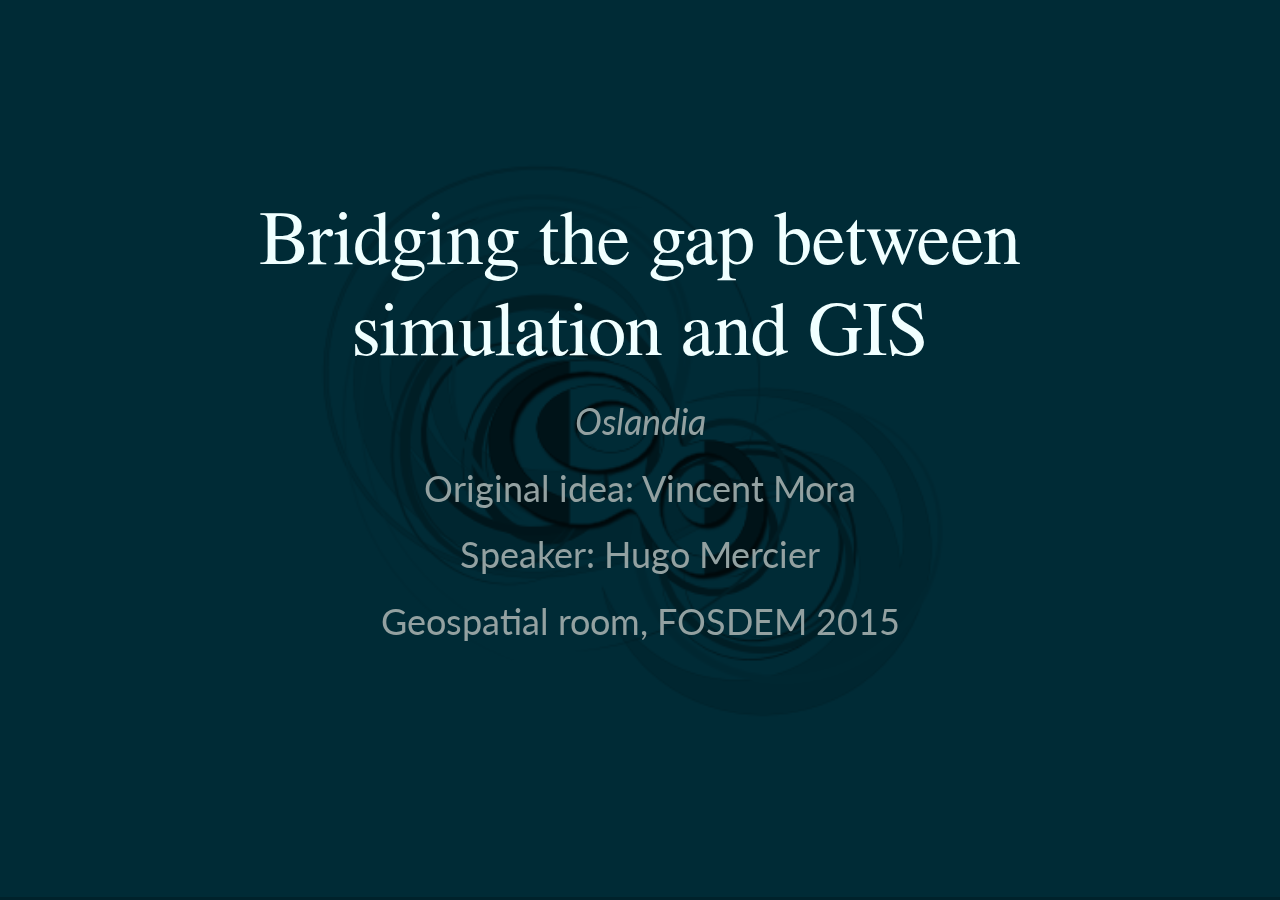
<file: fosdem_2015/simugis/index.html>
<!doctype html>
<html lang="fr">

    <head>
        <meta charset="utf-8">

        <title>pres.md</title>

        <meta name="author" content="Oslandia">

        <meta name="apple-mobile-web-app-capable" content="yes" />
        <meta name="apple-mobile-web-app-status-bar-style" content="black-translucent" />

        <meta name="viewport" content="width=device-width, initial-scale=1.0, maximum-scale=1.0, user-scalable=no">

        <link rel="stylesheet" href="static/reveal.js/css/reveal.css">
        <link rel="stylesheet" href="static/reveal.js/css/theme/moon.css" id="theme">

        <!-- For syntax highlighting -->
        <link rel="stylesheet" href="static/reveal.js/lib/css/zenburn.css">

        <!-- Oslandia customizations -->
        <link rel="stylesheet" href="static/oslandia.css">

        <!-- If the query includes 'print-pdf', include the PDF print sheet -->
        <script>
            if( window.location.search.match( /print-pdf/gi ) ) {
                var link = document.createElement( 'link' );
                link.rel = 'stylesheet';
                link.type = 'text/css';
                link.href = "static/reveal.js/css/print/pdf.css";
                document.getElementsByTagName( 'head' )[0].appendChild( link );
            }
        </script>

        <!--[if lt IE 9]>
        <script src="lib/js/html5shiv.js"></script>
        <![endif]-->
    </head>

    <body>

        <div class="reveal" >
        <div class="slides">
            <section data-markdown data-separator="^\n---\n$" data-vertical="^\n--\n$">
                <script type="text/template">
                    ## Bridging the gap between simulation and GIS

*Oslandia*

Original idea: Vincent Mora

Speaker: Hugo Mercier

Geospatial room, FOSDEM 2015

<!-- .slide: data-background="oslbackground.png" data-background-size="650px" -->


Note:
La fenêtre du speaker peut être ouverte avec la touche 's'
Pour noircir la fenêtre, presser 'b'

---

## Outline

- Simulation 101
- Open source tools for simulation and GIS
- What are we now ?
- What is missing. What are we focusing on ?

---

## Simulation 101

- You have some "dynamic" model of a physical law

  - Usually modeled by differential equations
  - Depending on time and or space

- You want to "solve" it on a particular domain

  - Analytical solutions cannot be used (do not exist or too hard)

- Cut-down the global problem into small simpler problems

  - On smaller subdomains
  - => **Finite elements**

---

## Simulation 101

Example: magnetic field problem

<img src="Example_of_2D_mesh.png" style="width:400px"/><img src="FEM_example_of_2D_solution.png" style="width:400px"/>

---

## Simulation 101

- Mesh to partition space
- Values (scalar or vector) attached to each "node"
- Each node has a specific connectivity (neighborhood)
- Each "triangle" or **finite element** is used to interpolate values
- Can be 1D, 2D, 3D (or more)

---

## Vector field

<img src="field.svg" style="width:500px"/>

---

## Simulation questions

- How to discretize space ?
- How to interpolate values ?
- How to assemble local solutions ?
- Which parameters for the model ?

---

## Focus

- Simulation of GIS data

  - weather forecast
  - air quality
  - water quality
  - eathquakes
  - ...

- Meshes with georeferenced data !

---

## Open source simulation

Lots of engines or models !

- MM5 (weather forecast)
- Polyphemus (air quality)
- SWMM (stormwater)
- EPANET (drinking water)
- WASP (wind speed)
- MESO-NH (air quality?)
- OpenSees (earthquake)
- open TELEMAC-MASCARET (tidal flow)
- ...

---

## Open source simulation

More generic :

- Code_Aster
- Code_Saturne
- OpenFOAM
- CAST3M
- Kratos ?
- Simulagora
- Paraview ?

---

## Simulation and GIS

- Lack of connection between the two worlds !
- What we did: integration of EPANET into QGIS
- Why QGIS ?

  - Generic
  - Mature
  - Extensible (plugins)
  - Powerful (processing toolbox)
    - 3D is coming
  - Open Source

=> **Let's turn QGIS into a simulation platform !**

---

## QGIS-Epanet

https://vimeo.com/87754967

---

## QGIS-Epanet

You can :

- run the simulation
- tune simulation parameters
- visualize results
- **make the link with other GIS data and processings**

---

## The ambition

Let's continue to bridge the gap. <!-- .element: class="fragment" data-fragment-index="1" -->

What about ... <!-- .element: class="fragment" data-fragment-index="2" -->

---

## A NEW MESH CONCEPT !

![](standards.png) <!-- .element: class="fragment" data-fragment-index="2" -->

---

## Vector field requirements

Something suitable for both simulation and GIS

- Arbitrary values on nodes
- 1D, 2D or 3D
- Topological constraints (!= polygon soup)
- Interpolation functions
- Simple and efficient format
- Seen as GIS layers when needed (spatial analysis)
- Seen as a simulation mesh when needed

---

## GIS concepts

- vector layers
  - a database table + a geometry column
  - point, line, polygon
- raster layers
  - a regular grid of data (images)

---

## Vector field in GIS concepts

- nodes = point layer with attributes
- elements
  - polygon / TIN / polyhedral surface layer
  - **with topological constraints**
- interpolation functions :
  - metadata table or attribute in elements
- export (static)
  - raster layers

---

<!-- .slide: data-background="architecture.svg" data-background-size="750px" -->

---

## API: Simulation model

- Simulation parameters
- Name, type, definition range
- Widgets generation
- => **QGIS simulation toolbox** (*à la* Processing)

---

## Visualization / Editing

- Editing
  - Work with nodes as points and elements as polygons
  - Do spatial analysis
- Visualization of results
  - Animation
  - OpenGL (?)

---

## API: Simulation execution

- Communication with the simulation engine
- **Protocol**
- WPS (?)

---

## Existing related concepts

- PostGIS / Spatialite topology

  - A generic graph
  - Not a continuous field

- Crayfish plugin

  - A vector field implemented with QGIS
  - Too specific to a particular engine

---

<!-- .slide: data-background="qgis_crayfish.jpg" data-background-size="750px" -->

## Crayfish plugin <!-- .element: style="color:#a00" -->

- QGIS plugin by Lutra Consulting <!-- .element: style="color:#a00" class="fragment" data-fragment-index="2" -->
- PluginLayer to display results <!-- .element: style="color:#a00" class="fragment" data-fragment-index="3" -->
- Specific to TUFLOW formats <!-- .element: style="color:#a00" class="fragment" data-fragment-index="4" -->

---

## Toward an open source solution

- store, edit and visualize vector fields for simulation
- communicate with simulation engines

Can be used to:

- use existing models and engines
- develop new ones

---

## Conclusion

- Lots of potential with simulation models / engines
- Lacks a better integration with the open GIS stack
- Let's start with the concept of vector field
  - We are already working on it ...
- Stay in touch !

contact@oslandia.com


                </script>
            </section>
        </div>
        <script src="static/reveal.js/lib/js/head.min.js"></script>
        <script src="static/reveal.js/js/reveal.js"></script>

        <script>

            // Full list of configuration options available here:
            // https://github.com/hakimel/reveal.js#configuration
            Reveal.initialize({
                controls: false,
                progress: true,
                history: true,
                center: true,
                mouseWheel: false,
                theme: Reveal.getQueryHash().theme, // available themes are in /css/theme
                transition: 'linear', // default/cube/page/concave/zoom/linear/fade/none

                // Optional libraries used to extend on reveal.js
                dependencies: [
                    { src: "static/reveal.js/lib/js/classList.js", condition: function() { return !document.body.classList; } },
                    { src: "static/reveal.js/plugin/markdown/marked.js", condition: function() { return !!document.querySelector( '[data-markdown]' ); } },
                    { src: "static/reveal.js/plugin/markdown/markdown.js", condition: function() { return !!document.querySelector( '[data-markdown]' ); } },
                    { src: "static/reveal.js/plugin/highlight/highlight.js", async: true, callback: function() { hljs.initHighlightingOnLoad(); } },
                    { src: "static/reveal.js/plugin/zoom-js/zoom.js", async: true, condition: function() { return !!document.body.classList; } },
                    { src: "static/reveal.js/plugin/notes/notes.js", async: true, condition: function() { return !!document.body.classList; } }
                ]
            });

        </script>

    </body>
</html>
</file>
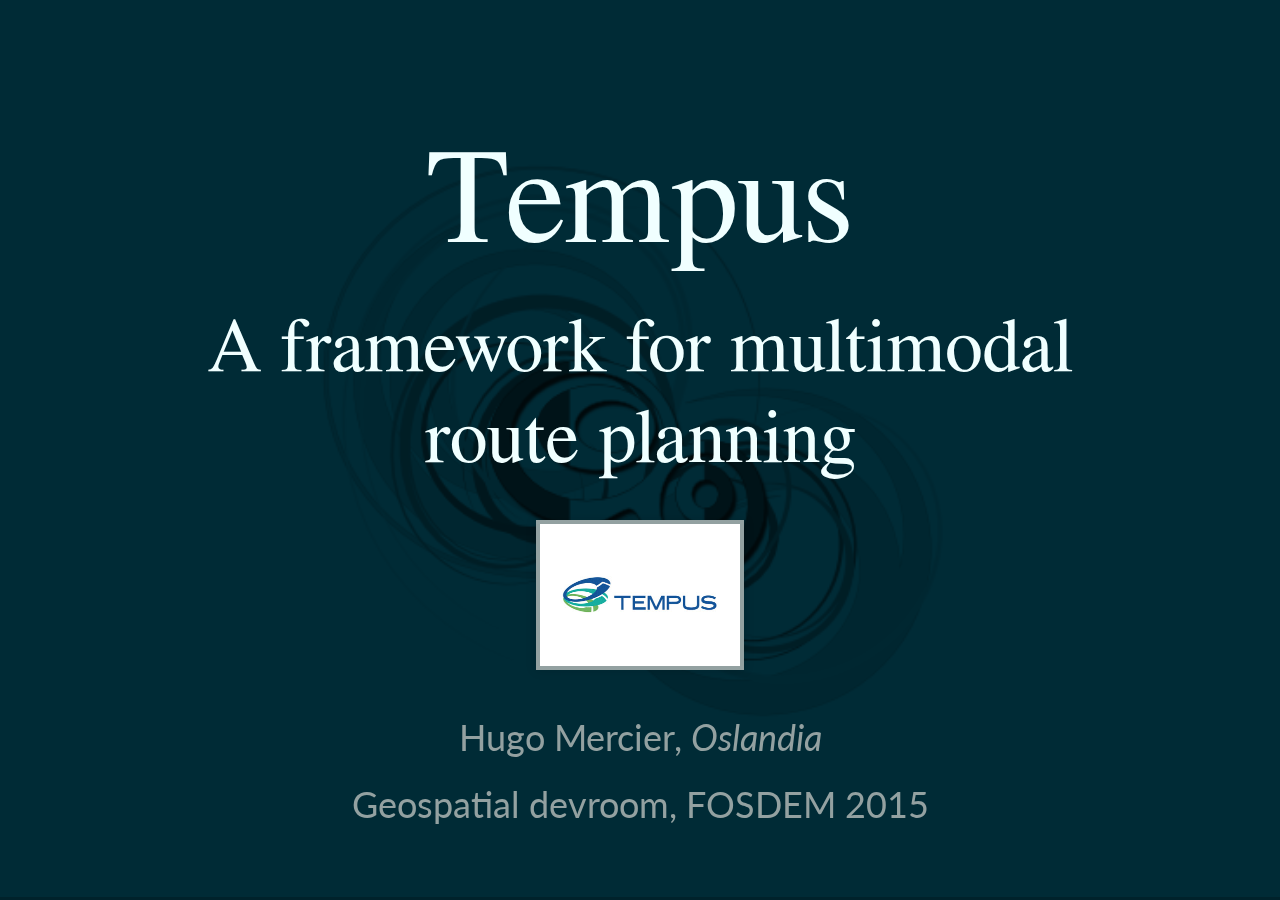
<file: fosdem_2015/tempus/index.html>
<!doctype html>
<html lang="fr">

    <head>
        <meta charset="utf-8">

        <title>tempus.md</title>

        <meta name="author" content="Oslandia">

        <meta name="apple-mobile-web-app-capable" content="yes" />
        <meta name="apple-mobile-web-app-status-bar-style" content="black-translucent" />

        <meta name="viewport" content="width=device-width, initial-scale=1.0, maximum-scale=1.0, user-scalable=no">

        <link rel="stylesheet" href="static/reveal.js/css/reveal.css">
        <link rel="stylesheet" href="static/reveal.js/css/theme/moon.css" id="theme">

        <!-- For syntax highlighting -->
        <link rel="stylesheet" href="static/reveal.js/lib/css/zenburn.css">

        <!-- Oslandia customizations -->
        <link rel="stylesheet" href="static/oslandia.css">

        <!-- If the query includes 'print-pdf', include the PDF print sheet -->
        <script>
            if( window.location.search.match( /print-pdf/gi ) ) {
                var link = document.createElement( 'link' );
                link.rel = 'stylesheet';
                link.type = 'text/css';
                link.href = "static/reveal.js/css/print/pdf.css";
                document.getElementsByTagName( 'head' )[0].appendChild( link );
            }
        </script>

        <!--[if lt IE 9]>
        <script src="lib/js/html5shiv.js"></script>
        <![endif]-->
    </head>

    <body>

        <div class="reveal" >
        <div class="slides">
            <section data-markdown data-separator="^\n---\n$" data-vertical="^\n--\n$">
                <script type="text/template">
                    # Tempus
## A framework for multimodal route planning

<img src="tempus.png" style="width:200px">

Hugo Mercier, *Oslandia*

Geospatial devroom, FOSDEM 2015

<!-- .slide: data-background="oslbackground.png" data-background-size="650px" -->


Note:
La fenêtre du speaker peut être ouverte avec la touche 's'
Pour noircir la fenêtre, presser 'b'

---

## Context

- A platform for multimodal route planning
- Collaboration with research labs IFSTTAR/CEREMA
- Main objectives :
  - Extensibility
  - Performances
- Use cases :
  - New route planning algorithms. Tests and benchmarks
  - Production-scale multimodal route planner
- Young project :
  - First open source release : may 2014

---

## Architecture

<img src="architecture.svg" width="80%" />

---

## Tempus core

- In-memory representation of the graph
- Templated C++
- Uses boost::graph
- Graph loaded from a PostGIS db
- Answers WPS requests
- Multi-threaded

---

## Graph data model

"Multimodal" graph :

- One road graph
- N public transport graphs
- M points of interests (parkings, shared bike stations, shared cars, etc.)
- linked on road edges

---

![](graph.svg)

---

## Multimodal adjacency

- A "meta" graph on top of other graphs (road, PT)
- Seen as a Boost graph (duck typing)
  - Node : node of the underlying graph
  - Edge : **needs special adjacency rules**

---

<img src="adjacency2.svg" width="800px"/>

---

<img src="adjacency3.svg" width="800px"/>

---

<img src="adjacency4.svg" width="800px"/>

---

<img src="adjacency5.svg" width="800px"/>

---

<img src="adjacency6.svg" width="800px"/>

---

<img src="adjacency7.svg" width="800px"/>

---

## Plugins

---

## Plugins

- Modular architecture with C++ plugins
- Each declared plugin
  - can be requested by the user
  - receives the global graph in input
  - must produce roadmaps in response
- Allows to easily experiment new features

---

## Plugins

Current active plugin :

- A* <!-- .element: class="fragment" data-fragment-index="1" -->
- Focus on multimodal  <!-- .element: class="fragment" data-fragment-index="2" -->
  - Walking + PT + Shared bikes and cars  <!-- .element: class="fragment" data-fragment-index="3" -->
  - Parkings  <!-- .element: class="fragment" data-fragment-index="4" -->
- Turn restrictions  <!-- .element: class="fragment" data-fragment-index="5" -->
- Speed profiles  <!-- .element: class="fragment" data-fragment-index="6" -->

Note:
In addition to basic sample plugins.

---

## Turn restrictions

Takes into account possibly complex turn restrictions

<img src="turns.jpg" width="500px"/>

The graph is augmented with an automaton

---

## Speed profiles

Average speed, depending on time and day, for a given transport mode and a given road edge.

<img src="speed_profile.jpg"/>

---

## Data loader

---

## Data loader

- Imports data into a PostGIS database   <!-- .element: class="fragment" data-fragment-index="1" -->
- Roads:   <!-- .element: class="fragment" data-fragment-index="2" -->
  - OpenStreetMap
  - Navteq
  - Multinet
  - Elevation data: SRTM, BDAlti (IGN)
- Public transports:  <!-- .element: class="fragment" data-fragment-index="3" -->
  - GTFS
- POI:  <!-- .element: class="fragment" data-fragment-index="4" -->
  - Shapefiles
- In development:  <!-- .element: class="fragment" data-fragment-index="5" -->
  - BDTopo, Route120, Route500 (IGN)
  - Chouette (PT)

---

## OSM import

From a shapefile export:
```
./load_tempus -t osm -s /xxxx/ -p nantes_ -d "dbname=tempus_test_db" -R
```

From a native .pbf file, needs some processing first :
```
osmosis --read-pbf aquitaine-latest.osm.pbf \
        --bb left=-0.8749 top=45.269 right=0.0505 bottom=44.3508 \
        --wx - \
      | ~/tempus/bin/osm2shp -d ./tempus_shp /dev/stdin
./load_tempus -t osm -s ./tempus_shp -S 4326 -d "dbname=tempus_bdx" -R
```

- Imports turn restrictions
- Handles topology processing

Note:
OSM data cannot be used out of the box to route. It lacks topology constraints.

---

## OSM import (2)

- OSM focuses on visualization, not routing
- not a graph !

<img src="osm_graph.svg"/> => <img src="osm_graph2.svg"/>

---

## POI import

Nantes shared bikes.
```
./load_tempus -t poi \ # type : POI
              -y 4   \ # POI type: shared bikes
              -v name:NOM_COMPLE     \  # field to use as station names
                 service_name:Bicloo \
                 filter:type=100301  \  # filter to apply
              -s /xxx/LOC_EQUIPUB_MOBILITE_NM.shp \
              -d "dbname=tempus_nantes" \
              -W LATIN1 \
              -S 2154
```

---

## WPS server

---

## WPS

- WPS ~= RPC XML OGC standard
- Uses FastCGI
- Multi-threaded: can answer to parallel requests
- XML
  - Input: request
  - Output: roadmap

---

## Clients

---

## Clients

- Python client on top of a WPS client
  - Dedicated QGIS plugin
  - unit tests
  - batch scripts

---

## QGIS plugin

Video

https://vimeo.com/114875069

---

## Performances

- Itinerary accross mid-sized town (Nantes area)
- Machine: Core i7
- Algorithm: Dijkstra

Modes | Time
---|---
Pedestrian only | ~10ms
Private car + parking | ~280ms
Walking + PT | ~225ms

Still room for optimizations in the multimodal case

---

### Does it scale ?

Memory

- French "region" : ok
- France, Europe and more : working on

CPU

- Scales ~linearly

---

## Future

- More algorithms
  - "Raptor" / Connection-Scan for Public transports
  - Hierachical road network ("Contraction hierarchies")
  - Hard to adapt to the "dynamic" multimodal case
- New data
  - Roads "preferred" by bikes
  - Wheelchair / pushchair access

---

## Future (2)

- New transport modes
  - electrical vehicles (charge/discharge/stations)
- New optimization criteria :
  - "Simplest" path
  - The most "confortable": elevation, landscape, etc.
  - Minimal cost (fare zones)
- Bi-and multi-objective optimization

---

https://github.com/ifsttar/tempus

contact@oslandia.com

                </script>
            </section>
        </div>
        <script src="static/reveal.js/lib/js/head.min.js"></script>
        <script src="static/reveal.js/js/reveal.js"></script>

        <script>

            // Full list of configuration options available here:
            // https://github.com/hakimel/reveal.js#configuration
            Reveal.initialize({
                controls: false,
                progress: true,
                history: true,
                center: true,
                mouseWheel: false,
                theme: Reveal.getQueryHash().theme, // available themes are in /css/theme
                transition: 'linear', // default/cube/page/concave/zoom/linear/fade/none

                // Optional libraries used to extend on reveal.js
                dependencies: [
                    { src: "static/reveal.js/lib/js/classList.js", condition: function() { return !document.body.classList; } },
                    { src: "static/reveal.js/plugin/markdown/marked.js", condition: function() { return !!document.querySelector( '[data-markdown]' ); } },
                    { src: "static/reveal.js/plugin/markdown/markdown.js", condition: function() { return !!document.querySelector( '[data-markdown]' ); } },
                    { src: "static/reveal.js/plugin/highlight/highlight.js", async: true, callback: function() { hljs.initHighlightingOnLoad(); } },
                    { src: "static/reveal.js/plugin/zoom-js/zoom.js", async: true, condition: function() { return !!document.body.classList; } },
                    { src: "static/reveal.js/plugin/notes/notes.js", async: true, condition: function() { return !!document.body.classList; } }
                ]
            });

        </script>

    </body>
</html>
</file>
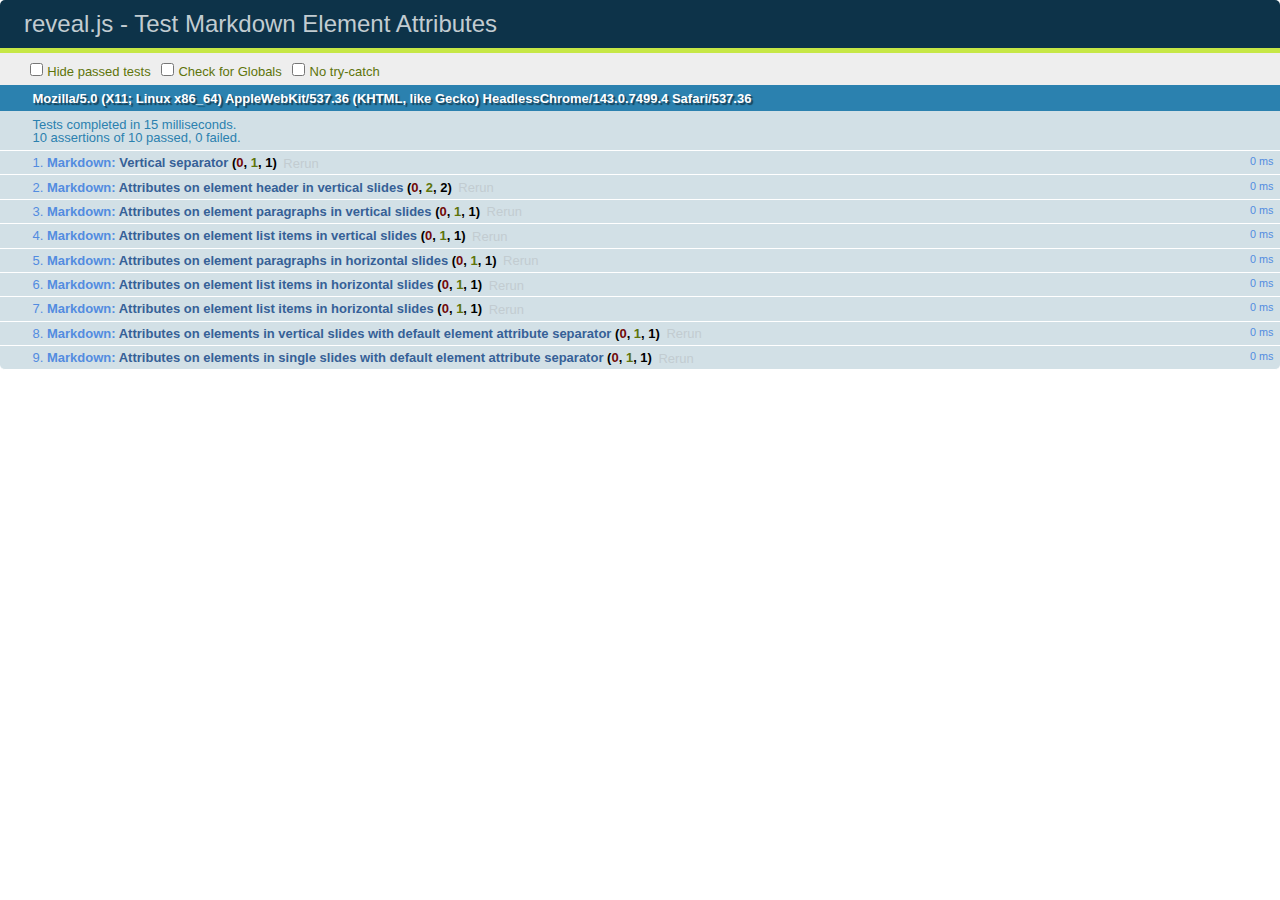
<file: ecn/2015_2/static/reveal.js/test/test-markdown-element-attributes.html>
<!doctype html>
<html lang="en">

	<head>
		<meta charset="utf-8">

		<title>reveal.js - Test Markdown Element Attributes</title>

		<link rel="stylesheet" href="../css/reveal.css">
		<link rel="stylesheet" href="qunit-1.12.0.css">
	</head>

	<body style="overflow: auto;">

		<div id="qunit"></div>
		<div id="qunit-fixture"></div>

		<div class="reveal" style="display: none;">

			<div class="slides">

				<!-- <section data-markdown="example.md" data-separator="^\n\n\n" data-separator-vertical="^\n\n"></section> -->

				<!-- Slides are separated by newline + three dashes + newline, vertical slides identical but two dashes -->
				<section data-markdown data-separator="^\n---\n$" data-separator-vertical="^\n--\n$" data-element-attributes="{_\s*?([^}]+?)}">>
					<script type="text/template">
						## Slide 1.1
						<!-- {_class="fragment fade-out" data-fragment-index="1"} -->

						--

						## Slide 1.2
						<!-- {_class="fragment shrink"} -->

						Paragraph 1
						<!-- {_class="fragment grow"} -->

						Paragraph 2
						<!-- {_class="fragment grow"} -->

						- list item 1 <!-- {_class="fragment roll-in"} -->
						- list item 2 <!-- {_class="fragment roll-in"} -->
						- list item 3 <!-- {_class="fragment roll-in"} -->


						---

						## Slide 2


						Paragraph 1.2  
						multi-line <!-- {_class="fragment highlight-red"} -->

						Paragraph 2.2 <!-- {_class="fragment highlight-red"} -->

						Paragraph 2.3 <!-- {_class="fragment highlight-red"} -->

						Paragraph 2.4 <!-- {_class="fragment highlight-red"} -->

						- list item 1 <!-- {_class="fragment highlight-green"} -->
						- list item 2<!-- {_class="fragment highlight-green"} -->
						- list item 3<!-- {_class="fragment highlight-green"} -->
						- list item 4
						<!-- {_class="fragment highlight-green"} -->
						- list item 5<!-- {_class="fragment highlight-green"} -->

						Test

						![Example Picture](examples/assets/image2.png)
						<!-- {_class="reveal stretch"} -->

					</script>
				</section>



				<section 	data-markdown data-separator="^\n\n\n"
									data-separator-vertical="^\n\n"
									data-separator-notes="^Note:"
									data-charset="utf-8">
					<script type="text/template">
						# Test attributes in Markdown with default separator
						## Slide 1 Def <!-- .element: class="fragment highlight-red" data-fragment-index="1" -->


						## Slide 2 Def
						<!-- .element: class="fragment highlight-red" -->

					</script>
				</section>

				<section data-markdown>
				  <script type="text/template">
					## Hello world
					A paragraph
					<!-- .element: class="fragment highlight-blue" -->
				  </script>
				</section>

				<section data-markdown>
				  <script type="text/template">
					## Hello world

					Multiple  
					Line
					<!-- .element: class="fragment highlight-blue" -->
				  </script>
				</section>

				<section data-markdown>
				  <script type="text/template">
					## Hello world

					Test<!-- .element: class="fragment highlight-blue" -->

					More Test
				  </script>
				</section>


			</div>

		</div>

		<script src="../lib/js/head.min.js"></script>
		<script src="../js/reveal.js"></script>
		<script src="../plugin/markdown/marked.js"></script>
		<script src="../plugin/markdown/markdown.js"></script>
		<script src="qunit-1.12.0.js"></script>

		<script src="test-markdown-element-attributes.js"></script>

	</body>
</html>
</file>
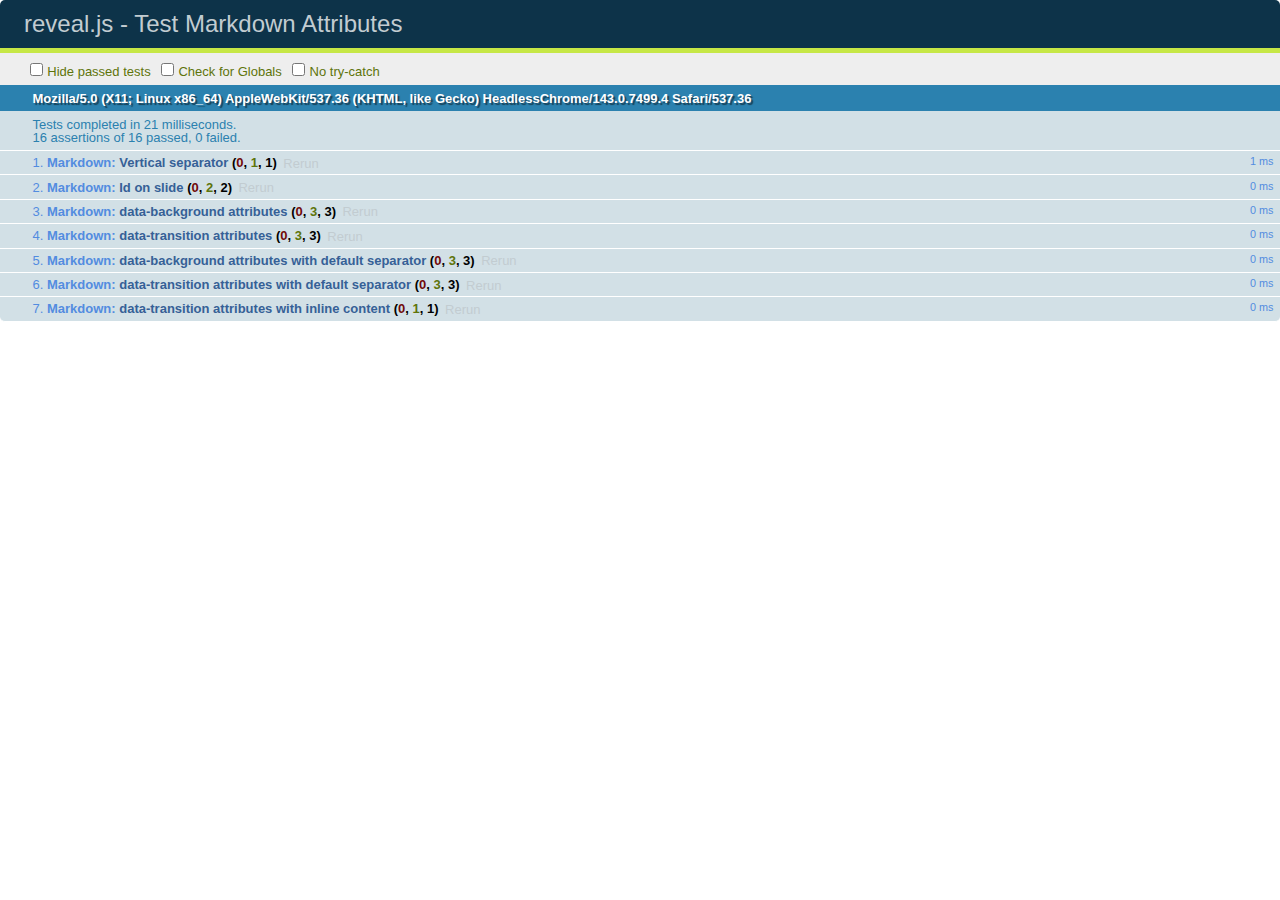
<file: ecn/2015_2/static/reveal.js/test/test-markdown-slide-attributes.html>
<!doctype html>
<html lang="en">

	<head>
		<meta charset="utf-8">

		<title>reveal.js - Test Markdown Attributes</title>

		<link rel="stylesheet" href="../css/reveal.css">
		<link rel="stylesheet" href="qunit-1.12.0.css">
	</head>

	<body style="overflow: auto;">

		<div id="qunit"></div>
		<div id="qunit-fixture"></div>

		<div class="reveal" style="display: none;">

			<div class="slides">

				<!-- <section data-markdown="example.md" data-separator="^\n\n\n" data-separator-vertical="^\n\n"></section> -->

				<!-- Slides are separated by three lines, vertical slides by two lines, attributes are one any line starting with (spaces and) two dashes -->
				<section 	data-markdown data-separator="^\n\n\n"
									data-separator-vertical="^\n\n"
									data-separator-notes="^Note:"
									data-attributes="--\s(.*?)$"
									data-charset="utf-8">
					<script type="text/template">
						# Test attributes in Markdown
						## Slide 1



						## Slide 2
						<!-- -- id="slide2" data-transition="zoom" data-background="#A0C66B" -->


						## Slide 2.1
						<!-- -- data-background="#ff0000" data-transition="fade" -->


						## Slide 2.2
						[Link to Slide2](#/slide2)



						## Slide 3
						<!-- -- data-transition="zoom" data-background="#C6916B" -->



						## Slide 4
					</script>
				</section>

				<section 	data-markdown data-separator="^\n\n\n"
									data-separator-vertical="^\n\n"
									data-separator-notes="^Note:"
									data-charset="utf-8">
					<script type="text/template">
						# Test attributes in Markdown with default separator
						## Slide 1 Def



						## Slide 2 Def
						<!-- .slide: id="slide2def" data-transition="concave" data-background="#A7C66B" -->


						## Slide 2.1 Def
						<!-- .slide: data-background="#f70000" data-transition="page" -->


						## Slide 2.2 Def
						[Link to Slide2](#/slide2def)



						## Slide 3 Def
						<!-- .slide: data-transition="concave" data-background="#C7916B" -->



						## Slide 4
					</script>
				</section>

				<section data-markdown>
					<script type="text/template">
						<!-- .slide: data-background="#ff0000" -->
						## Hello world
					</script>
				</section>

				<section data-markdown>
					<script type="text/template">
						## Hello world
						<!-- .slide: data-background="#ff0000" -->
					</script>
				</section>

				<section data-markdown>
					<script type="text/template">
						## Hello world

						Test
						<!-- .slide: data-background="#ff0000" -->

						More Test
					</script>
				</section>

			</div>

		</div>

		<script src="../lib/js/head.min.js"></script>
		<script src="../js/reveal.js"></script>
		<script src="../plugin/markdown/marked.js"></script>
		<script src="../plugin/markdown/markdown.js"></script>
		<script src="qunit-1.12.0.js"></script>

		<script src="test-markdown-slide-attributes.js"></script>

	</body>
</html>
</file>
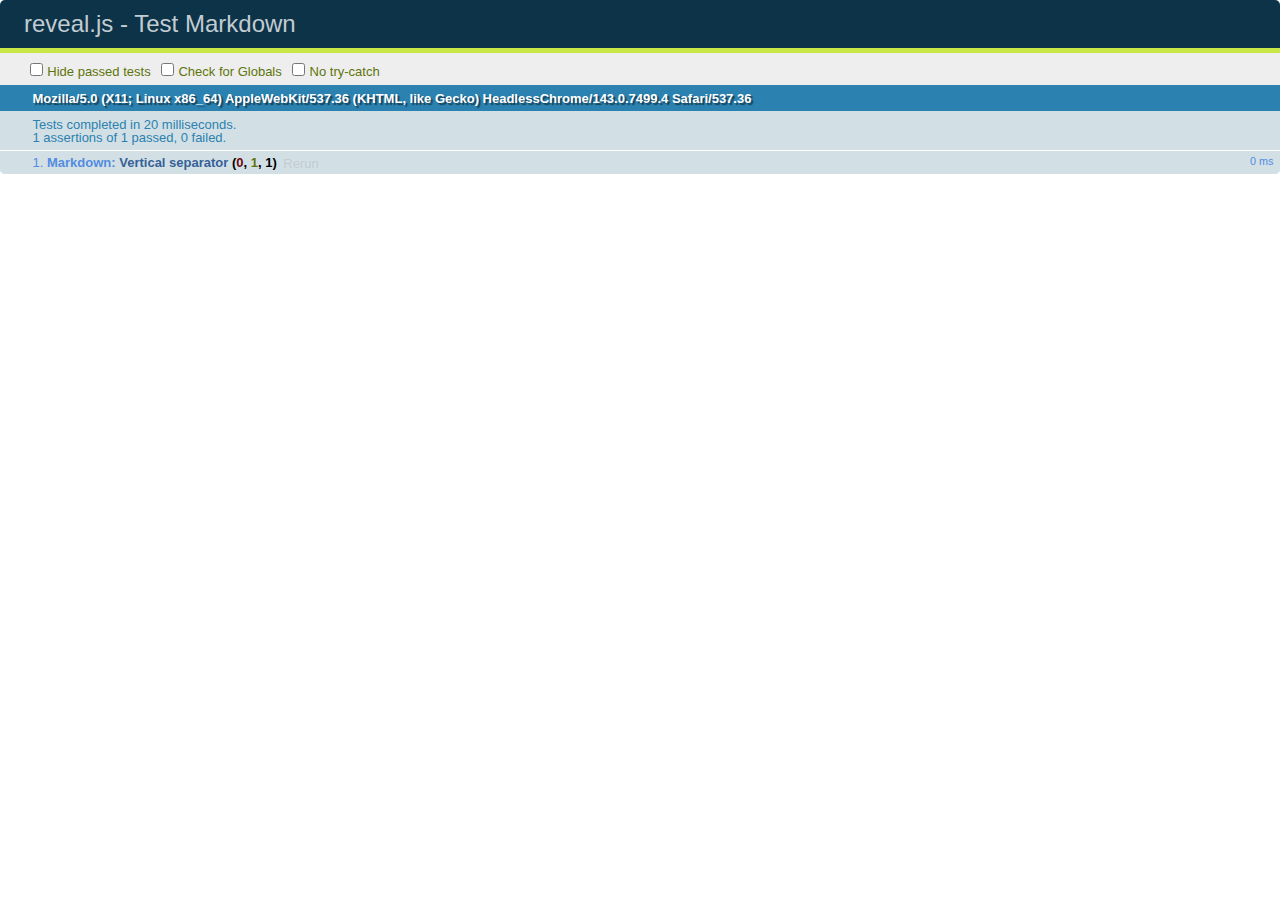
<file: ecn/2015_2/static/reveal.js/test/test-markdown.html>
<!doctype html>
<html lang="en">

	<head>
		<meta charset="utf-8">

		<title>reveal.js - Test Markdown</title>

		<link rel="stylesheet" href="../css/reveal.css">
		<link rel="stylesheet" href="qunit-1.12.0.css">
	</head>

	<body style="overflow: auto;">

		<div id="qunit"></div>
  		<div id="qunit-fixture"></div>

		<div class="reveal" style="display: none;">

			<div class="slides">

				<!-- <section data-markdown="example.md" data-separator="^\n\n\n" data-separator-vertical="^\n\n"></section> -->

				<!-- Slides are separated by newline + three dashes + newline, vertical slides identical but two dashes -->
				<section data-markdown data-separator="^\n---\n$" data-separator-vertical="^\n--\n$">
					<script type="text/template">
						## Slide 1.1

						--

						## Slide 1.2

						---

						## Slide 2
					</script>
				</section>

			</div>

		</div>

		<script src="../lib/js/head.min.js"></script>
		<script src="../js/reveal.js"></script>
		<script src="../plugin/markdown/marked.js"></script>
		<script src="../plugin/markdown/markdown.js"></script>
		<script src="qunit-1.12.0.js"></script>

		<script src="test-markdown.js"></script>

	</body>
</html>
</file>
<file: stylesheets/pygment_trac.css>
.highlight  { background: #ffffff; }
.highlight .c { color: #999988; font-style: italic } /* Comment */
.highlight .err { color: #a61717; background-color: #e3d2d2 } /* Error */
.highlight .k { font-weight: bold } /* Keyword */
.highlight .o { font-weight: bold } /* Operator */
.highlight .cm { color: #999988; font-style: italic } /* Comment.Multiline */
.highlight .cp { color: #999999; font-weight: bold } /* Comment.Preproc */
.highlight .c1 { color: #999988; font-style: italic } /* Comment.Single */
.highlight .cs { color: #999999; font-weight: bold; font-style: italic } /* Comment.Special */
.highlight .gd { color: #000000; background-color: #ffdddd } /* Generic.Deleted */
.highlight .gd .x { color: #000000; background-color: #ffaaaa } /* Generic.Deleted.Specific */
.highlight .ge { font-style: italic } /* Generic.Emph */
.highlight .gr { color: #aa0000 } /* Generic.Error */
.highlight .gh { color: #999999 } /* Generic.Heading */
.highlight .gi { color: #000000; background-color: #ddffdd } /* Generic.Inserted */
.highlight .gi .x { color: #000000; background-color: #aaffaa } /* Generic.Inserted.Specific */
.highlight .go { color: #888888 } /* Generic.Output */
.highlight .gp { color: #555555 } /* Generic.Prompt */
.highlight .gs { font-weight: bold } /* Generic.Strong */
.highlight .gu { color: #800080; font-weight: bold; } /* Generic.Subheading */
.highlight .gt { color: #aa0000 } /* Generic.Traceback */
.highlight .kc { font-weight: bold } /* Keyword.Constant */
.highlight .kd { font-weight: bold } /* Keyword.Declaration */
.highlight .kn { font-weight: bold } /* Keyword.Namespace */
.highlight .kp { font-weight: bold } /* Keyword.Pseudo */
.highlight .kr { font-weight: bold } /* Keyword.Reserved */
.highlight .kt { color: #445588; font-weight: bold } /* Keyword.Type */
.highlight .m { color: #009999 } /* Literal.Number */
.highlight .s { color: #d14 } /* Literal.String */
.highlight .na { color: #008080 } /* Name.Attribute */
.highlight .nb { color: #0086B3 } /* Name.Builtin */
.highlight .nc { color: #445588; font-weight: bold } /* Name.Class */
.highlight .no { color: #008080 } /* Name.Constant */
.highlight .ni { color: #800080 } /* Name.Entity */
.highlight .ne { color: #990000; font-weight: bold } /* Name.Exception */
.highlight .nf { color: #990000; font-weight: bold } /* Name.Function */
.highlight .nn { color: #555555 } /* Name.Namespace */
.highlight .nt { color: #000080 } /* Name.Tag */
.highlight .nv { color: #008080 } /* Name.Variable */
.highlight .ow { font-weight: bold } /* Operator.Word */
.highlight .w { color: #bbbbbb } /* Text.Whitespace */
.highlight .mf { color: #009999 } /* Literal.Number.Float */
.highlight .mh { color: #009999 } /* Literal.Number.Hex */
.highlight .mi { color: #009999 } /* Literal.Number.Integer */
.highlight .mo { color: #009999 } /* Literal.Number.Oct */
.highlight .sb { color: #d14 } /* Literal.String.Backtick */
.highlight .sc { color: #d14 } /* Literal.String.Char */
.highlight .sd { color: #d14 } /* Literal.String.Doc */
.highlight .s2 { color: #d14 } /* Literal.String.Double */
.highlight .se { color: #d14 } /* Literal.String.Escape */
.highlight .sh { color: #d14 } /* Literal.String.Heredoc */
.highlight .si { color: #d14 } /* Literal.String.Interpol */
.highlight .sx { color: #d14 } /* Literal.String.Other */
.highlight .sr { color: #009926 } /* Literal.String.Regex */
.highlight .s1 { color: #d14 } /* Literal.String.Single */
.highlight .ss { color: #990073 } /* Literal.String.Symbol */
.highlight .bp { color: #999999 } /* Name.Builtin.Pseudo */
.highlight .vc { color: #008080 } /* Name.Variable.Class */
.highlight .vg { color: #008080 } /* Name.Variable.Global */
.highlight .vi { color: #008080 } /* Name.Variable.Instance */
.highlight .il { color: #009999 } /* Literal.Number.Integer.Long */

.type-csharp .highlight .k { color: #0000FF }
.type-csharp .highlight .kt { color: #0000FF }
.type-csharp .highlight .nf { color: #000000; font-weight: normal }
.type-csharp .highlight .nc { color: #2B91AF }
.type-csharp .highlight .nn { color: #000000 }
.type-csharp .highlight .s { color: #A31515 }
.type-csharp .highlight .sc { color: #A31515 }
</file>
<file: stylesheets/print.css>
html, body, div, span, applet, object, iframe,
h1, h2, h3, h4, h5, h6, p, blockquote, pre,
a, abbr, acronym, address, big, cite, code,
del, dfn, em, img, ins, kbd, q, s, samp,
small, strike, strong, sub, sup, tt, var,
b, u, i, center,
dl, dt, dd, ol, ul, li,
fieldset, form, label, legend,
table, caption, tbody, tfoot, thead, tr, th, td,
article, aside, canvas, details, embed, 
figure, figcaption, footer, header, hgroup, 
menu, nav, output, ruby, section, summary,
time, mark, audio, video {
  margin: 0;
  padding: 0;
  border: 0;
  font-size: 100%;
  font: inherit;
  vertical-align: baseline;
}
/* HTML5 display-role reset for older browsers */
article, aside, details, figcaption, figure, 
footer, header, hgroup, menu, nav, section {
  display: block;
}
body {
  line-height: 1;
}
ol, ul {
  list-style: none;
}
blockquote, q {
  quotes: none;
}
blockquote:before, blockquote:after,
q:before, q:after {
  content: '';
  content: none;
}
table {
  border-collapse: collapse;
  border-spacing: 0;
}
body {
  font-size: 13px;
  line-height: 1.5; 
  font-family: 'Helvetica Neue', Helvetica, Arial, serif;
  color: #000;
}

a {
  color: #d5000d;
  font-weight: bold;
}

header {
  padding-top: 35px;
  padding-bottom: 10px;
}

header h1 {
  font-weight: bold;
  letter-spacing: -1px;
  font-size: 48px;
  color: #303030;
  line-height: 1.2;
}

header h2 {
  letter-spacing: -1px;
  font-size: 24px;
  color: #aaa;
  font-weight: normal;
  line-height: 1.3;
}
#downloads {
  display: none;
}
#main_content {
  padding-top: 20px;
}

code, pre {
  font-family: Monaco, "Bitstream Vera Sans Mono", "Lucida Console", Terminal;
  color: #222;
  margin-bottom: 30px;
  font-size: 12px;
}

code {
  padding: 0 3px;
}

pre {
  border: solid 1px #ddd;
  padding: 20px;
  overflow: auto;
}
pre code {
  padding: 0;
}

ul, ol, dl {
  margin-bottom: 20px;
}


/* COMMON STYLES */

table {
  width: 100%;
  border: 1px solid #ebebeb;
}

th {
  font-weight: 500;
}

td {
  border: 1px solid #ebebeb;
  text-align: center; 
  font-weight: 300;
}

form {
  background: #f2f2f2;
  padding: 20px;
  
}


/* GENERAL ELEMENT TYPE STYLES */

h1 {
  font-size: 2.8em;
} 

h2 {
  font-size: 22px;
  font-weight: bold;
  color: #303030;
  margin-bottom: 8px;
} 

h3 {
  color: #d5000d;
  font-size: 18px;
  font-weight: bold;
  margin-bottom: 8px;
} 
 
h4 {
  font-size: 16px;
  color: #303030;
  font-weight: bold;
} 

h5 {
  font-size: 1em;
  color: #303030;
} 

h6 {
  font-size: .8em;
  color: #303030;
} 

p {
  font-weight: 300;
  margin-bottom: 20px;
}
 
a {
  text-decoration: none;
}

p a {
  font-weight: 400;
}

blockquote {
  font-size: 1.6em;
  border-left: 10px solid #e9e9e9;
  margin-bottom: 20px;
  padding: 0 0 0 30px;
}

ul li {
  list-style: disc inside;
  padding-left: 20px;
}

ol li {
  list-style: decimal inside;
  padding-left: 3px;
}

dl dd {
  font-style: italic;
  font-weight: 100;
}

footer {
  margin-top: 40px;
  padding-top: 20px;
  padding-bottom: 30px;
  font-size: 13px;
  color: #aaa;
}

footer a {
  color: #666;
}

/* MISC */
.clearfix:after {
  clear: both;
  content: '.';
  display: block;
  visibility: hidden;
  height: 0;
}

.clearfix {display: inline-block;}
* html .clearfix {height: 1%;}
.clearfix {display: block;}
</file>
<file: ecn/2015_2/static/reveal.js/css/theme/moon.css>
@import url(https://fonts.googleapis.com/css?family=Lato:400,700,400italic,700italic);
/**
 * Solarized Dark theme for reveal.js.
 * Author: Achim Staebler
 */
@font-face {
  font-family: 'League Gothic';
  src: url('../../lib/font/league_gothic-webfont.eot');
  src: url('../../lib/font/league_gothic-webfont.eot?#iefix') format('embedded-opentype'), url('../../lib/font/league_gothic-webfont.woff') format('woff'), url('../../lib/font/league_gothic-webfont.ttf') format('truetype'), url('../../lib/font/league_gothic-webfont.svg#LeagueGothicRegular') format('svg');
  font-weight: normal;
  font-style: normal; }

/**
 * Solarized colors by Ethan Schoonover
 */
html * {
  color-profile: sRGB;
  rendering-intent: auto; }

/*********************************************
 * GLOBAL STYLES
 *********************************************/
body {
  background: #002b36;
  background-color: #002b36; }

.reveal {
  font-family: 'Lato', sans-serif;
  font-size: 36px;
  font-weight: normal;
  color: #93a1a1; }

::selection {
  color: #fff;
  background: #d33682;
  text-shadow: none; }

.reveal .slides > section, .reveal .slides > section > section {
  line-height: 1.3;
  font-weight: inherit; }

/*********************************************
 * HEADERS
 *********************************************/
.reveal h1, .reveal h2, .reveal h3, .reveal h4, .reveal h5, .reveal h6 {
  margin: 0 0 20px 0;
  color: #eee8d5;
  font-family: 'League Gothic', Impact, sans-serif;
  line-height: 1.2;
  letter-spacing: normal;
  text-transform: uppercase;
  text-shadow: none;
  word-wrap: break-word; }

.reveal h1 {
  font-size: 3.77em; }

.reveal h2 {
  font-size: 2.11em; }

.reveal h3 {
  font-size: 1.55em; }

.reveal h4 {
  font-size: 1em; }

.reveal h1 {
  text-shadow: none; }

/*********************************************
 * OTHER
 *********************************************/
.reveal p {
  margin: 20px 0;
  line-height: 1.3; }

/* Ensure certain elements are never larger than the slide itself */
.reveal img, .reveal video, .reveal iframe {
  max-width: 95%;
  max-height: 95%; }

.reveal strong, .reveal b {
  font-weight: bold; }

.reveal em {
  font-style: italic; }

.reveal ol, .reveal dl, .reveal ul {
  display: inline-block;
  text-align: left;
  margin: 0 0 0 1em; }

.reveal ol {
  list-style-type: decimal; }

.reveal ul {
  list-style-type: disc; }

.reveal ul ul {
  list-style-type: square; }

.reveal ul ul ul {
  list-style-type: circle; }

.reveal ul ul, .reveal ul ol, .reveal ol ol, .reveal ol ul {
  display: block;
  margin-left: 40px; }

.reveal dt {
  font-weight: bold; }

.reveal dd {
  margin-left: 40px; }

.reveal q, .reveal blockquote {
  quotes: none; }

.reveal blockquote {
  display: block;
  position: relative;
  width: 70%;
  margin: 20px auto;
  padding: 5px;
  font-style: italic;
  background: rgba(255, 255, 255, 0.05);
  box-shadow: 0px 0px 2px rgba(0, 0, 0, 0.2); }

.reveal blockquote p:first-child, .reveal blockquote p:last-child {
  display: inline-block; }

.reveal q {
  font-style: italic; }

.reveal pre {
  display: block;
  position: relative;
  width: 90%;
  margin: 20px auto;
  text-align: left;
  font-size: 0.55em;
  font-family: monospace;
  line-height: 1.2em;
  word-wrap: break-word;
  box-shadow: 0px 0px 6px rgba(0, 0, 0, 0.3); }

.reveal code {
  font-family: monospace; }

.reveal pre code {
  display: block;
  padding: 5px;
  overflow: auto;
  max-height: 400px;
  word-wrap: normal;
  background: #3F3F3F;
  color: #DCDCDC; }

.reveal table {
  margin: auto;
  border-collapse: collapse;
  border-spacing: 0; }

.reveal table th {
  font-weight: bold; }

.reveal table th, .reveal table td {
  text-align: left;
  padding: 0.2em 0.5em 0.2em 0.5em;
  border-bottom: 1px solid; }

.reveal table tr:last-child td {
  border-bottom: none; }

.reveal sup {
  vertical-align: super; }

.reveal sub {
  vertical-align: sub; }

.reveal small {
  display: inline-block;
  font-size: 0.6em;
  line-height: 1.2em;
  vertical-align: top; }

.reveal small * {
  vertical-align: top; }

/*********************************************
 * LINKS
 *********************************************/
.reveal a {
  color: #268bd2;
  text-decoration: none;
  -webkit-transition: color 0.15s ease;
  -moz-transition: color 0.15s ease;
  transition: color 0.15s ease; }

.reveal a:hover {
  color: #78bae6;
  text-shadow: none;
  border: none; }

.reveal .roll span:after {
  color: #fff;
  background: #1a6291; }

/*********************************************
 * IMAGES
 *********************************************/
.reveal section img {
  margin: 15px 0px;
  background: rgba(255, 255, 255, 0.12);
  border: 4px solid #93a1a1;
  box-shadow: 0 0 10px rgba(0, 0, 0, 0.15); }

.reveal a img {
  -webkit-transition: all 0.15s linear;
  -moz-transition: all 0.15s linear;
  transition: all 0.15s linear; }

.reveal a:hover img {
  background: rgba(255, 255, 255, 0.2);
  border-color: #268bd2;
  box-shadow: 0 0 20px rgba(0, 0, 0, 0.55); }

/*********************************************
 * NAVIGATION CONTROLS
 *********************************************/
.reveal .controls div.navigate-left, .reveal .controls div.navigate-left.enabled {
  border-right-color: #268bd2; }

.reveal .controls div.navigate-right, .reveal .controls div.navigate-right.enabled {
  border-left-color: #268bd2; }

.reveal .controls div.navigate-up, .reveal .controls div.navigate-up.enabled {
  border-bottom-color: #268bd2; }

.reveal .controls div.navigate-down, .reveal .controls div.navigate-down.enabled {
  border-top-color: #268bd2; }

.reveal .controls div.navigate-left.enabled:hover {
  border-right-color: #78bae6; }

.reveal .controls div.navigate-right.enabled:hover {
  border-left-color: #78bae6; }

.reveal .controls div.navigate-up.enabled:hover {
  border-bottom-color: #78bae6; }

.reveal .controls div.navigate-down.enabled:hover {
  border-top-color: #78bae6; }

/*********************************************
 * PROGRESS BAR
 *********************************************/
.reveal .progress {
  background: rgba(0, 0, 0, 0.2); }

.reveal .progress span {
  background: #268bd2;
  -webkit-transition: width 800ms cubic-bezier(0.26, 0.86, 0.44, 0.985);
  -moz-transition: width 800ms cubic-bezier(0.26, 0.86, 0.44, 0.985);
  transition: width 800ms cubic-bezier(0.26, 0.86, 0.44, 0.985); }

/*********************************************
 * SLIDE NUMBER
 *********************************************/
.reveal .slide-number {
  color: #268bd2; }
</file>
<file: ecn/2015_2/static/reveal.js/lib/css/zenburn.css>
/*

Zenburn style from voldmar.ru (c) Vladimir Epifanov <voldmar@voldmar.ru>
based on dark.css by Ivan Sagalaev

*/

.hljs {
  display: block; padding: 0.5em;
  background: #3F3F3F;
  color: #DCDCDC;
}

.hljs-keyword,
.hljs-tag,
.css .hljs-class,
.css .hljs-id,
.lisp .hljs-title,
.nginx .hljs-title,
.hljs-request,
.hljs-status,
.clojure .hljs-attribute {
  color: #E3CEAB;
}

.django .hljs-template_tag,
.django .hljs-variable,
.django .hljs-filter .hljs-argument {
  color: #DCDCDC;
}

.hljs-number,
.hljs-date {
  color: #8CD0D3;
}

.dos .hljs-envvar,
.dos .hljs-stream,
.hljs-variable,
.apache .hljs-sqbracket {
  color: #EFDCBC;
}

.dos .hljs-flow,
.diff .hljs-change,
.python .exception,
.python .hljs-built_in,
.hljs-literal,
.tex .hljs-special {
  color: #EFEFAF;
}

.diff .hljs-chunk,
.hljs-subst {
  color: #8F8F8F;
}

.dos .hljs-keyword,
.python .hljs-decorator,
.hljs-title,
.haskell .hljs-type,
.diff .hljs-header,
.ruby .hljs-class .hljs-parent,
.apache .hljs-tag,
.nginx .hljs-built_in,
.tex .hljs-command,
.hljs-prompt {
    color: #efef8f;
}

.dos .hljs-winutils,
.ruby .hljs-symbol,
.ruby .hljs-symbol .hljs-string,
.ruby .hljs-string {
  color: #DCA3A3;
}

.diff .hljs-deletion,
.hljs-string,
.hljs-tag .hljs-value,
.hljs-preprocessor,
.hljs-pragma,
.hljs-built_in,
.sql .hljs-aggregate,
.hljs-javadoc,
.smalltalk .hljs-class,
.smalltalk .hljs-localvars,
.smalltalk .hljs-array,
.css .hljs-rules .hljs-value,
.hljs-attr_selector,
.hljs-pseudo,
.apache .hljs-cbracket,
.tex .hljs-formula,
.coffeescript .hljs-attribute {
  color: #CC9393;
}

.hljs-shebang,
.diff .hljs-addition,
.hljs-comment,
.java .hljs-annotation,
.hljs-template_comment,
.hljs-pi,
.hljs-doctype {
  color: #7F9F7F;
}

.coffeescript .javascript,
.javascript .xml,
.tex .hljs-formula,
.xml .javascript,
.xml .vbscript,
.xml .css,
.xml .hljs-cdata {
  opacity: 0.5;
}
</file>
<file: ecn/2015_2/static/oslandia.css>
.reveal table th,
.reveal table td {
    vertical-align: middle;
    border-bottom: 0px solid;
}

.reveal h1, .reveal h2, .reveal h3, .reveal h4, .reveal h5, .reveal h6 {
    color: #F0FFFF;
    text-transform: none;
    font-family: "Palatino Linotype","Book Antiqua",Palatino,FreeSerif,serif;
}

/* see https://github.com/hakimel/reveal.js/issues/1101 */
.reveal section.past,
.reveal section.future {
  overflow: hidden;
}

.reveal section.stack.past,
.reveal section.stack.future {
  overflow: visible;
}

.reveal section.stack.past section,
.reveal section.stack.future section {
  overflow: hidden;
}
</file>
<file: ecn/2015_2/custom.css>
.reveal {
  font-family: "Palatino Linotype","Book Antiqua",Palatino,FreeSerif,serif;
}

.reveal h1, .reveal h2, .reveal h3, .reveal h4, .reveal h5, .reveal h6 {
    color: #F0FFFF;
    text-transform: uppercase;
    font-family: 'Lato', sans-serif;
}

.outline
{
    color: white;
    text-shadow:
    -1px -1px 0 #000,
    1px -1px 0 #000,
    -1px 1px 0 #000,
    1px 1px 0 #000;  
}
</file>
<file: ecn/2016/static/reveal.js/css/theme/moon.css>
@import url(https://fonts.googleapis.com/css?family=Lato:400,700,400italic,700italic);
/**
 * Solarized Dark theme for reveal.js.
 * Author: Achim Staebler
 */
@font-face {
  font-family: 'League Gothic';
  src: url('../../lib/font/league_gothic-webfont.eot');
  src: url('../../lib/font/league_gothic-webfont.eot?#iefix') format('embedded-opentype'), url('../../lib/font/league_gothic-webfont.woff') format('woff'), url('../../lib/font/league_gothic-webfont.ttf') format('truetype'), url('../../lib/font/league_gothic-webfont.svg#LeagueGothicRegular') format('svg');
  font-weight: normal;
  font-style: normal; }

/**
 * Solarized colors by Ethan Schoonover
 */
html * {
  color-profile: sRGB;
  rendering-intent: auto; }

/*********************************************
 * GLOBAL STYLES
 *********************************************/
body {
  background: #002b36;
  background-color: #002b36; }

.reveal {
  font-family: 'Lato', sans-serif;
  font-size: 36px;
  font-weight: normal;
  color: #93a1a1; }

::selection {
  color: #fff;
  background: #d33682;
  text-shadow: none; }

.reveal .slides > section, .reveal .slides > section > section {
  line-height: 1.3;
  font-weight: inherit; }

/*********************************************
 * HEADERS
 *********************************************/
.reveal h1, .reveal h2, .reveal h3, .reveal h4, .reveal h5, .reveal h6 {
  margin: 0 0 20px 0;
  color: #eee8d5;
  font-family: 'League Gothic', Impact, sans-serif;
  line-height: 1.2;
  letter-spacing: normal;
  text-transform: uppercase;
  text-shadow: none;
  word-wrap: break-word; }

.reveal h1 {
  font-size: 3.77em; }

.reveal h2 {
  font-size: 2.11em; }

.reveal h3 {
  font-size: 1.55em; }

.reveal h4 {
  font-size: 1em; }

.reveal h1 {
  text-shadow: none; }

/*********************************************
 * OTHER
 *********************************************/
.reveal p {
  margin: 20px 0;
  line-height: 1.3; }

/* Ensure certain elements are never larger than the slide itself */
.reveal img, .reveal video, .reveal iframe {
  max-width: 95%;
  max-height: 95%; }

.reveal strong, .reveal b {
  font-weight: bold; }

.reveal em {
  font-style: italic; }

.reveal ol, .reveal dl, .reveal ul {
  display: inline-block;
  text-align: left;
  margin: 0 0 0 1em; }

.reveal ol {
  list-style-type: decimal; }

.reveal ul {
  list-style-type: disc; }

.reveal ul ul {
  list-style-type: square; }

.reveal ul ul ul {
  list-style-type: circle; }

.reveal ul ul, .reveal ul ol, .reveal ol ol, .reveal ol ul {
  display: block;
  margin-left: 40px; }

.reveal dt {
  font-weight: bold; }

.reveal dd {
  margin-left: 40px; }

.reveal q, .reveal blockquote {
  quotes: none; }

.reveal blockquote {
  display: block;
  position: relative;
  width: 70%;
  margin: 20px auto;
  padding: 5px;
  font-style: italic;
  background: rgba(255, 255, 255, 0.05);
  box-shadow: 0px 0px 2px rgba(0, 0, 0, 0.2); }

.reveal blockquote p:first-child, .reveal blockquote p:last-child {
  display: inline-block; }

.reveal q {
  font-style: italic; }

.reveal pre {
  display: block;
  position: relative;
  width: 90%;
  margin: 20px auto;
  text-align: left;
  font-size: 0.55em;
  font-family: monospace;
  line-height: 1.2em;
  word-wrap: break-word;
  box-shadow: 0px 0px 6px rgba(0, 0, 0, 0.3); }

.reveal code {
  font-family: monospace; }

.reveal pre code {
  display: block;
  padding: 5px;
  overflow: auto;
  max-height: 400px;
  word-wrap: normal;
  background: #3F3F3F;
  color: #DCDCDC; }

.reveal table {
  margin: auto;
  border-collapse: collapse;
  border-spacing: 0; }

.reveal table th {
  font-weight: bold; }

.reveal table th, .reveal table td {
  text-align: left;
  padding: 0.2em 0.5em 0.2em 0.5em;
  border-bottom: 1px solid; }

.reveal table tr:last-child td {
  border-bottom: none; }

.reveal sup {
  vertical-align: super; }

.reveal sub {
  vertical-align: sub; }

.reveal small {
  display: inline-block;
  font-size: 0.6em;
  line-height: 1.2em;
  vertical-align: top; }

.reveal small * {
  vertical-align: top; }

/*********************************************
 * LINKS
 *********************************************/
.reveal a {
  color: #268bd2;
  text-decoration: none;
  -webkit-transition: color 0.15s ease;
  -moz-transition: color 0.15s ease;
  transition: color 0.15s ease; }

.reveal a:hover {
  color: #78bae6;
  text-shadow: none;
  border: none; }

.reveal .roll span:after {
  color: #fff;
  background: #1a6291; }

/*********************************************
 * IMAGES
 *********************************************/
.reveal section img {
  margin: 15px 0px;
  background: rgba(255, 255, 255, 0.12);
  border: 4px solid #93a1a1;
  box-shadow: 0 0 10px rgba(0, 0, 0, 0.15); }

.reveal a img {
  -webkit-transition: all 0.15s linear;
  -moz-transition: all 0.15s linear;
  transition: all 0.15s linear; }

.reveal a:hover img {
  background: rgba(255, 255, 255, 0.2);
  border-color: #268bd2;
  box-shadow: 0 0 20px rgba(0, 0, 0, 0.55); }

/*********************************************
 * NAVIGATION CONTROLS
 *********************************************/
.reveal .controls div.navigate-left, .reveal .controls div.navigate-left.enabled {
  border-right-color: #268bd2; }

.reveal .controls div.navigate-right, .reveal .controls div.navigate-right.enabled {
  border-left-color: #268bd2; }

.reveal .controls div.navigate-up, .reveal .controls div.navigate-up.enabled {
  border-bottom-color: #268bd2; }

.reveal .controls div.navigate-down, .reveal .controls div.navigate-down.enabled {
  border-top-color: #268bd2; }

.reveal .controls div.navigate-left.enabled:hover {
  border-right-color: #78bae6; }

.reveal .controls div.navigate-right.enabled:hover {
  border-left-color: #78bae6; }

.reveal .controls div.navigate-up.enabled:hover {
  border-bottom-color: #78bae6; }

.reveal .controls div.navigate-down.enabled:hover {
  border-top-color: #78bae6; }

/*********************************************
 * PROGRESS BAR
 *********************************************/
.reveal .progress {
  background: rgba(0, 0, 0, 0.2); }

.reveal .progress span {
  background: #268bd2;
  -webkit-transition: width 800ms cubic-bezier(0.26, 0.86, 0.44, 0.985);
  -moz-transition: width 800ms cubic-bezier(0.26, 0.86, 0.44, 0.985);
  transition: width 800ms cubic-bezier(0.26, 0.86, 0.44, 0.985); }

/*********************************************
 * SLIDE NUMBER
 *********************************************/
.reveal .slide-number {
  color: #268bd2; }
</file>
<file: ecn/2016/static/reveal.js/lib/css/zenburn.css>
/*

Zenburn style from voldmar.ru (c) Vladimir Epifanov <voldmar@voldmar.ru>
based on dark.css by Ivan Sagalaev

*/

.hljs {
  display: block; padding: 0.5em;
  background: #3F3F3F;
  color: #DCDCDC;
}

.hljs-keyword,
.hljs-tag,
.css .hljs-class,
.css .hljs-id,
.lisp .hljs-title,
.nginx .hljs-title,
.hljs-request,
.hljs-status,
.clojure .hljs-attribute {
  color: #E3CEAB;
}

.django .hljs-template_tag,
.django .hljs-variable,
.django .hljs-filter .hljs-argument {
  color: #DCDCDC;
}

.hljs-number,
.hljs-date {
  color: #8CD0D3;
}

.dos .hljs-envvar,
.dos .hljs-stream,
.hljs-variable,
.apache .hljs-sqbracket {
  color: #EFDCBC;
}

.dos .hljs-flow,
.diff .hljs-change,
.python .exception,
.python .hljs-built_in,
.hljs-literal,
.tex .hljs-special {
  color: #EFEFAF;
}

.diff .hljs-chunk,
.hljs-subst {
  color: #8F8F8F;
}

.dos .hljs-keyword,
.python .hljs-decorator,
.hljs-title,
.haskell .hljs-type,
.diff .hljs-header,
.ruby .hljs-class .hljs-parent,
.apache .hljs-tag,
.nginx .hljs-built_in,
.tex .hljs-command,
.hljs-prompt {
    color: #efef8f;
}

.dos .hljs-winutils,
.ruby .hljs-symbol,
.ruby .hljs-symbol .hljs-string,
.ruby .hljs-string {
  color: #DCA3A3;
}

.diff .hljs-deletion,
.hljs-string,
.hljs-tag .hljs-value,
.hljs-preprocessor,
.hljs-pragma,
.hljs-built_in,
.sql .hljs-aggregate,
.hljs-javadoc,
.smalltalk .hljs-class,
.smalltalk .hljs-localvars,
.smalltalk .hljs-array,
.css .hljs-rules .hljs-value,
.hljs-attr_selector,
.hljs-pseudo,
.apache .hljs-cbracket,
.tex .hljs-formula,
.coffeescript .hljs-attribute {
  color: #CC9393;
}

.hljs-shebang,
.diff .hljs-addition,
.hljs-comment,
.java .hljs-annotation,
.hljs-template_comment,
.hljs-pi,
.hljs-doctype {
  color: #7F9F7F;
}

.coffeescript .javascript,
.javascript .xml,
.tex .hljs-formula,
.xml .javascript,
.xml .vbscript,
.xml .css,
.xml .hljs-cdata {
  opacity: 0.5;
}
</file>
<file: ecn/2016/static/oslandia.css>
.reveal table th,
.reveal table td {
    vertical-align: middle;
    border-bottom: 0px solid;
}

.reveal h1, .reveal h2, .reveal h3, .reveal h4, .reveal h5, .reveal h6 {
    color: #F0FFFF;
    text-transform: none;
    font-family: "Palatino Linotype","Book Antiqua",Palatino,FreeSerif,serif;
}

/* see https://github.com/hakimel/reveal.js/issues/1101 */
.reveal section.past,
.reveal section.future {
  overflow: hidden;
}

.reveal section.stack.past,
.reveal section.stack.future {
  overflow: visible;
}

.reveal section.stack.past section,
.reveal section.stack.future section {
  overflow: hidden;
}
</file>
<file: ecn/2016/custom.css>
.reveal {
  font-family: "Palatino Linotype","Book Antiqua",Palatino,FreeSerif,serif;
}

.reveal h1, .reveal h2, .reveal h3, .reveal h4, .reveal h5, .reveal h6 {
    color: #F0FFFF;
    text-transform: uppercase;
    font-family: 'Lato', sans-serif;
}

.outline
{
    color: white;
    text-shadow:
    -1px -1px 0 #000,
    1px -1px 0 #000,
    -1px 1px 0 #000,
    1px 1px 0 #000;  
}
</file>
<file: fosdem_2015/simugis/static/reveal.js/css/theme/moon.css>
@import url(https://fonts.googleapis.com/css?family=Lato:400,700,400italic,700italic);
/**
 * Solarized Dark theme for reveal.js.
 * Author: Achim Staebler
 */
@font-face {
  font-family: 'League Gothic';
  src: url('../../lib/font/league_gothic-webfont.eot');
  src: url('../../lib/font/league_gothic-webfont.eot?#iefix') format('embedded-opentype'), url('../../lib/font/league_gothic-webfont.woff') format('woff'), url('../../lib/font/league_gothic-webfont.ttf') format('truetype'), url('../../lib/font/league_gothic-webfont.svg#LeagueGothicRegular') format('svg');
  font-weight: normal;
  font-style: normal; }

/**
 * Solarized colors by Ethan Schoonover
 */
html * {
  color-profile: sRGB;
  rendering-intent: auto; }

/*********************************************
 * GLOBAL STYLES
 *********************************************/
body {
  background: #002b36;
  background-color: #002b36; }

.reveal {
  font-family: 'Lato', sans-serif;
  font-size: 36px;
  font-weight: normal;
  color: #93a1a1; }

::selection {
  color: #fff;
  background: #d33682;
  text-shadow: none; }

.reveal .slides > section, .reveal .slides > section > section {
  line-height: 1.3;
  font-weight: inherit; }

/*********************************************
 * HEADERS
 *********************************************/
.reveal h1, .reveal h2, .reveal h3, .reveal h4, .reveal h5, .reveal h6 {
  margin: 0 0 20px 0;
  color: #eee8d5;
  font-family: 'League Gothic', Impact, sans-serif;
  line-height: 1.2;
  letter-spacing: normal;
  text-transform: uppercase;
  text-shadow: none;
  word-wrap: break-word; }

.reveal h1 {
  font-size: 3.77em; }

.reveal h2 {
  font-size: 2.11em; }

.reveal h3 {
  font-size: 1.55em; }

.reveal h4 {
  font-size: 1em; }

.reveal h1 {
  text-shadow: none; }

/*********************************************
 * OTHER
 *********************************************/
.reveal p {
  margin: 20px 0;
  line-height: 1.3; }

/* Ensure certain elements are never larger than the slide itself */
.reveal img, .reveal video, .reveal iframe {
  max-width: 95%;
  max-height: 95%; }

.reveal strong, .reveal b {
  font-weight: bold; }

.reveal em {
  font-style: italic; }

.reveal ol, .reveal dl, .reveal ul {
  display: inline-block;
  text-align: left;
  margin: 0 0 0 1em; }

.reveal ol {
  list-style-type: decimal; }

.reveal ul {
  list-style-type: disc; }

.reveal ul ul {
  list-style-type: square; }

.reveal ul ul ul {
  list-style-type: circle; }

.reveal ul ul, .reveal ul ol, .reveal ol ol, .reveal ol ul {
  display: block;
  margin-left: 40px; }

.reveal dt {
  font-weight: bold; }

.reveal dd {
  margin-left: 40px; }

.reveal q, .reveal blockquote {
  quotes: none; }

.reveal blockquote {
  display: block;
  position: relative;
  width: 70%;
  margin: 20px auto;
  padding: 5px;
  font-style: italic;
  background: rgba(255, 255, 255, 0.05);
  box-shadow: 0px 0px 2px rgba(0, 0, 0, 0.2); }

.reveal blockquote p:first-child, .reveal blockquote p:last-child {
  display: inline-block; }

.reveal q {
  font-style: italic; }

.reveal pre {
  display: block;
  position: relative;
  width: 90%;
  margin: 20px auto;
  text-align: left;
  font-size: 0.55em;
  font-family: monospace;
  line-height: 1.2em;
  word-wrap: break-word;
  box-shadow: 0px 0px 6px rgba(0, 0, 0, 0.3); }

.reveal code {
  font-family: monospace; }

.reveal pre code {
  display: block;
  padding: 5px;
  overflow: auto;
  max-height: 400px;
  word-wrap: normal;
  background: #3F3F3F;
  color: #DCDCDC; }

.reveal table {
  margin: auto;
  border-collapse: collapse;
  border-spacing: 0; }

.reveal table th {
  font-weight: bold; }

.reveal table th, .reveal table td {
  text-align: left;
  padding: 0.2em 0.5em 0.2em 0.5em;
  border-bottom: 1px solid; }

.reveal table tr:last-child td {
  border-bottom: none; }

.reveal sup {
  vertical-align: super; }

.reveal sub {
  vertical-align: sub; }

.reveal small {
  display: inline-block;
  font-size: 0.6em;
  line-height: 1.2em;
  vertical-align: top; }

.reveal small * {
  vertical-align: top; }

/*********************************************
 * LINKS
 *********************************************/
.reveal a {
  color: #268bd2;
  text-decoration: none;
  -webkit-transition: color 0.15s ease;
  -moz-transition: color 0.15s ease;
  transition: color 0.15s ease; }

.reveal a:hover {
  color: #78bae6;
  text-shadow: none;
  border: none; }

.reveal .roll span:after {
  color: #fff;
  background: #1a6291; }

/*********************************************
 * IMAGES
 *********************************************/
.reveal section img {
  margin: 15px 0px;
  background: rgba(255, 255, 255, 0.12);
  border: 4px solid #93a1a1;
  box-shadow: 0 0 10px rgba(0, 0, 0, 0.15); }

.reveal a img {
  -webkit-transition: all 0.15s linear;
  -moz-transition: all 0.15s linear;
  transition: all 0.15s linear; }

.reveal a:hover img {
  background: rgba(255, 255, 255, 0.2);
  border-color: #268bd2;
  box-shadow: 0 0 20px rgba(0, 0, 0, 0.55); }

/*********************************************
 * NAVIGATION CONTROLS
 *********************************************/
.reveal .controls div.navigate-left, .reveal .controls div.navigate-left.enabled {
  border-right-color: #268bd2; }

.reveal .controls div.navigate-right, .reveal .controls div.navigate-right.enabled {
  border-left-color: #268bd2; }

.reveal .controls div.navigate-up, .reveal .controls div.navigate-up.enabled {
  border-bottom-color: #268bd2; }

.reveal .controls div.navigate-down, .reveal .controls div.navigate-down.enabled {
  border-top-color: #268bd2; }

.reveal .controls div.navigate-left.enabled:hover {
  border-right-color: #78bae6; }

.reveal .controls div.navigate-right.enabled:hover {
  border-left-color: #78bae6; }

.reveal .controls div.navigate-up.enabled:hover {
  border-bottom-color: #78bae6; }

.reveal .controls div.navigate-down.enabled:hover {
  border-top-color: #78bae6; }

/*********************************************
 * PROGRESS BAR
 *********************************************/
.reveal .progress {
  background: rgba(0, 0, 0, 0.2); }

.reveal .progress span {
  background: #268bd2;
  -webkit-transition: width 800ms cubic-bezier(0.26, 0.86, 0.44, 0.985);
  -moz-transition: width 800ms cubic-bezier(0.26, 0.86, 0.44, 0.985);
  transition: width 800ms cubic-bezier(0.26, 0.86, 0.44, 0.985); }

/*********************************************
 * SLIDE NUMBER
 *********************************************/
.reveal .slide-number {
  color: #268bd2; }
</file>
<file: fosdem_2015/simugis/static/reveal.js/lib/css/zenburn.css>
/*

Zenburn style from voldmar.ru (c) Vladimir Epifanov <voldmar@voldmar.ru>
based on dark.css by Ivan Sagalaev

*/

.hljs {
  display: block; padding: 0.5em;
  background: #3F3F3F;
  color: #DCDCDC;
}

.hljs-keyword,
.hljs-tag,
.css .hljs-class,
.css .hljs-id,
.lisp .hljs-title,
.nginx .hljs-title,
.hljs-request,
.hljs-status,
.clojure .hljs-attribute {
  color: #E3CEAB;
}

.django .hljs-template_tag,
.django .hljs-variable,
.django .hljs-filter .hljs-argument {
  color: #DCDCDC;
}

.hljs-number,
.hljs-date {
  color: #8CD0D3;
}

.dos .hljs-envvar,
.dos .hljs-stream,
.hljs-variable,
.apache .hljs-sqbracket {
  color: #EFDCBC;
}

.dos .hljs-flow,
.diff .hljs-change,
.python .exception,
.python .hljs-built_in,
.hljs-literal,
.tex .hljs-special {
  color: #EFEFAF;
}

.diff .hljs-chunk,
.hljs-subst {
  color: #8F8F8F;
}

.dos .hljs-keyword,
.python .hljs-decorator,
.hljs-title,
.haskell .hljs-type,
.diff .hljs-header,
.ruby .hljs-class .hljs-parent,
.apache .hljs-tag,
.nginx .hljs-built_in,
.tex .hljs-command,
.hljs-prompt {
    color: #efef8f;
}

.dos .hljs-winutils,
.ruby .hljs-symbol,
.ruby .hljs-symbol .hljs-string,
.ruby .hljs-string {
  color: #DCA3A3;
}

.diff .hljs-deletion,
.hljs-string,
.hljs-tag .hljs-value,
.hljs-preprocessor,
.hljs-pragma,
.hljs-built_in,
.sql .hljs-aggregate,
.hljs-javadoc,
.smalltalk .hljs-class,
.smalltalk .hljs-localvars,
.smalltalk .hljs-array,
.css .hljs-rules .hljs-value,
.hljs-attr_selector,
.hljs-pseudo,
.apache .hljs-cbracket,
.tex .hljs-formula,
.coffeescript .hljs-attribute {
  color: #CC9393;
}

.hljs-shebang,
.diff .hljs-addition,
.hljs-comment,
.java .hljs-annotation,
.hljs-template_comment,
.hljs-pi,
.hljs-doctype {
  color: #7F9F7F;
}

.coffeescript .javascript,
.javascript .xml,
.tex .hljs-formula,
.xml .javascript,
.xml .vbscript,
.xml .css,
.xml .hljs-cdata {
  opacity: 0.5;
}
</file>
<file: fosdem_2015/simugis/static/oslandia.css>
.reveal table th,
.reveal table td {
    vertical-align: middle;
    border-bottom: 0px solid;
}

.reveal h1, .reveal h2, .reveal h3, .reveal h4, .reveal h5, .reveal h6 {
    color: #F0FFFF;
    text-transform: none;
    font-family: "Palatino Linotype","Book Antiqua",Palatino,FreeSerif,serif;
}

/* see https://github.com/hakimel/reveal.js/issues/1101 */
.reveal section.past,
.reveal section.future {
  overflow: hidden;
}

.reveal section.stack.past,
.reveal section.stack.future {
  overflow: visible;
}

.reveal section.stack.past section,
.reveal section.stack.future section {
  overflow: hidden;
}
</file>
<file: fosdem_2015/tempus/static/reveal.js/css/theme/moon.css>
@import url(https://fonts.googleapis.com/css?family=Lato:400,700,400italic,700italic);
/**
 * Solarized Dark theme for reveal.js.
 * Author: Achim Staebler
 */
@font-face {
  font-family: 'League Gothic';
  src: url('../../lib/font/league_gothic-webfont.eot');
  src: url('../../lib/font/league_gothic-webfont.eot?#iefix') format('embedded-opentype'), url('../../lib/font/league_gothic-webfont.woff') format('woff'), url('../../lib/font/league_gothic-webfont.ttf') format('truetype'), url('../../lib/font/league_gothic-webfont.svg#LeagueGothicRegular') format('svg');
  font-weight: normal;
  font-style: normal; }

/**
 * Solarized colors by Ethan Schoonover
 */
html * {
  color-profile: sRGB;
  rendering-intent: auto; }

/*********************************************
 * GLOBAL STYLES
 *********************************************/
body {
  background: #002b36;
  background-color: #002b36; }

.reveal {
  font-family: 'Lato', sans-serif;
  font-size: 36px;
  font-weight: normal;
  color: #93a1a1; }

::selection {
  color: #fff;
  background: #d33682;
  text-shadow: none; }

.reveal .slides > section, .reveal .slides > section > section {
  line-height: 1.3;
  font-weight: inherit; }

/*********************************************
 * HEADERS
 *********************************************/
.reveal h1, .reveal h2, .reveal h3, .reveal h4, .reveal h5, .reveal h6 {
  margin: 0 0 20px 0;
  color: #eee8d5;
  font-family: 'League Gothic', Impact, sans-serif;
  line-height: 1.2;
  letter-spacing: normal;
  text-transform: uppercase;
  text-shadow: none;
  word-wrap: break-word; }

.reveal h1 {
  font-size: 3.77em; }

.reveal h2 {
  font-size: 2.11em; }

.reveal h3 {
  font-size: 1.55em; }

.reveal h4 {
  font-size: 1em; }

.reveal h1 {
  text-shadow: none; }

/*********************************************
 * OTHER
 *********************************************/
.reveal p {
  margin: 20px 0;
  line-height: 1.3; }

/* Ensure certain elements are never larger than the slide itself */
.reveal img, .reveal video, .reveal iframe {
  max-width: 95%;
  max-height: 95%; }

.reveal strong, .reveal b {
  font-weight: bold; }

.reveal em {
  font-style: italic; }

.reveal ol, .reveal dl, .reveal ul {
  display: inline-block;
  text-align: left;
  margin: 0 0 0 1em; }

.reveal ol {
  list-style-type: decimal; }

.reveal ul {
  list-style-type: disc; }

.reveal ul ul {
  list-style-type: square; }

.reveal ul ul ul {
  list-style-type: circle; }

.reveal ul ul, .reveal ul ol, .reveal ol ol, .reveal ol ul {
  display: block;
  margin-left: 40px; }

.reveal dt {
  font-weight: bold; }

.reveal dd {
  margin-left: 40px; }

.reveal q, .reveal blockquote {
  quotes: none; }

.reveal blockquote {
  display: block;
  position: relative;
  width: 70%;
  margin: 20px auto;
  padding: 5px;
  font-style: italic;
  background: rgba(255, 255, 255, 0.05);
  box-shadow: 0px 0px 2px rgba(0, 0, 0, 0.2); }

.reveal blockquote p:first-child, .reveal blockquote p:last-child {
  display: inline-block; }

.reveal q {
  font-style: italic; }

.reveal pre {
  display: block;
  position: relative;
  width: 90%;
  margin: 20px auto;
  text-align: left;
  font-size: 0.55em;
  font-family: monospace;
  line-height: 1.2em;
  word-wrap: break-word;
  box-shadow: 0px 0px 6px rgba(0, 0, 0, 0.3); }

.reveal code {
  font-family: monospace; }

.reveal pre code {
  display: block;
  padding: 5px;
  overflow: auto;
  max-height: 400px;
  word-wrap: normal;
  background: #3F3F3F;
  color: #DCDCDC; }

.reveal table {
  margin: auto;
  border-collapse: collapse;
  border-spacing: 0; }

.reveal table th {
  font-weight: bold; }

.reveal table th, .reveal table td {
  text-align: left;
  padding: 0.2em 0.5em 0.2em 0.5em;
  border-bottom: 1px solid; }

.reveal table tr:last-child td {
  border-bottom: none; }

.reveal sup {
  vertical-align: super; }

.reveal sub {
  vertical-align: sub; }

.reveal small {
  display: inline-block;
  font-size: 0.6em;
  line-height: 1.2em;
  vertical-align: top; }

.reveal small * {
  vertical-align: top; }

/*********************************************
 * LINKS
 *********************************************/
.reveal a {
  color: #268bd2;
  text-decoration: none;
  -webkit-transition: color 0.15s ease;
  -moz-transition: color 0.15s ease;
  transition: color 0.15s ease; }

.reveal a:hover {
  color: #78bae6;
  text-shadow: none;
  border: none; }

.reveal .roll span:after {
  color: #fff;
  background: #1a6291; }

/*********************************************
 * IMAGES
 *********************************************/
.reveal section img {
  margin: 15px 0px;
  background: rgba(255, 255, 255, 0.12);
  border: 4px solid #93a1a1;
  box-shadow: 0 0 10px rgba(0, 0, 0, 0.15); }

.reveal a img {
  -webkit-transition: all 0.15s linear;
  -moz-transition: all 0.15s linear;
  transition: all 0.15s linear; }

.reveal a:hover img {
  background: rgba(255, 255, 255, 0.2);
  border-color: #268bd2;
  box-shadow: 0 0 20px rgba(0, 0, 0, 0.55); }

/*********************************************
 * NAVIGATION CONTROLS
 *********************************************/
.reveal .controls div.navigate-left, .reveal .controls div.navigate-left.enabled {
  border-right-color: #268bd2; }

.reveal .controls div.navigate-right, .reveal .controls div.navigate-right.enabled {
  border-left-color: #268bd2; }

.reveal .controls div.navigate-up, .reveal .controls div.navigate-up.enabled {
  border-bottom-color: #268bd2; }

.reveal .controls div.navigate-down, .reveal .controls div.navigate-down.enabled {
  border-top-color: #268bd2; }

.reveal .controls div.navigate-left.enabled:hover {
  border-right-color: #78bae6; }

.reveal .controls div.navigate-right.enabled:hover {
  border-left-color: #78bae6; }

.reveal .controls div.navigate-up.enabled:hover {
  border-bottom-color: #78bae6; }

.reveal .controls div.navigate-down.enabled:hover {
  border-top-color: #78bae6; }

/*********************************************
 * PROGRESS BAR
 *********************************************/
.reveal .progress {
  background: rgba(0, 0, 0, 0.2); }

.reveal .progress span {
  background: #268bd2;
  -webkit-transition: width 800ms cubic-bezier(0.26, 0.86, 0.44, 0.985);
  -moz-transition: width 800ms cubic-bezier(0.26, 0.86, 0.44, 0.985);
  transition: width 800ms cubic-bezier(0.26, 0.86, 0.44, 0.985); }

/*********************************************
 * SLIDE NUMBER
 *********************************************/
.reveal .slide-number {
  color: #268bd2; }
</file>
<file: fosdem_2015/tempus/static/reveal.js/lib/css/zenburn.css>
/*

Zenburn style from voldmar.ru (c) Vladimir Epifanov <voldmar@voldmar.ru>
based on dark.css by Ivan Sagalaev

*/

.hljs {
  display: block; padding: 0.5em;
  background: #3F3F3F;
  color: #DCDCDC;
}

.hljs-keyword,
.hljs-tag,
.css .hljs-class,
.css .hljs-id,
.lisp .hljs-title,
.nginx .hljs-title,
.hljs-request,
.hljs-status,
.clojure .hljs-attribute {
  color: #E3CEAB;
}

.django .hljs-template_tag,
.django .hljs-variable,
.django .hljs-filter .hljs-argument {
  color: #DCDCDC;
}

.hljs-number,
.hljs-date {
  color: #8CD0D3;
}

.dos .hljs-envvar,
.dos .hljs-stream,
.hljs-variable,
.apache .hljs-sqbracket {
  color: #EFDCBC;
}

.dos .hljs-flow,
.diff .hljs-change,
.python .exception,
.python .hljs-built_in,
.hljs-literal,
.tex .hljs-special {
  color: #EFEFAF;
}

.diff .hljs-chunk,
.hljs-subst {
  color: #8F8F8F;
}

.dos .hljs-keyword,
.python .hljs-decorator,
.hljs-title,
.haskell .hljs-type,
.diff .hljs-header,
.ruby .hljs-class .hljs-parent,
.apache .hljs-tag,
.nginx .hljs-built_in,
.tex .hljs-command,
.hljs-prompt {
    color: #efef8f;
}

.dos .hljs-winutils,
.ruby .hljs-symbol,
.ruby .hljs-symbol .hljs-string,
.ruby .hljs-string {
  color: #DCA3A3;
}

.diff .hljs-deletion,
.hljs-string,
.hljs-tag .hljs-value,
.hljs-preprocessor,
.hljs-pragma,
.hljs-built_in,
.sql .hljs-aggregate,
.hljs-javadoc,
.smalltalk .hljs-class,
.smalltalk .hljs-localvars,
.smalltalk .hljs-array,
.css .hljs-rules .hljs-value,
.hljs-attr_selector,
.hljs-pseudo,
.apache .hljs-cbracket,
.tex .hljs-formula,
.coffeescript .hljs-attribute {
  color: #CC9393;
}

.hljs-shebang,
.diff .hljs-addition,
.hljs-comment,
.java .hljs-annotation,
.hljs-template_comment,
.hljs-pi,
.hljs-doctype {
  color: #7F9F7F;
}

.coffeescript .javascript,
.javascript .xml,
.tex .hljs-formula,
.xml .javascript,
.xml .vbscript,
.xml .css,
.xml .hljs-cdata {
  opacity: 0.5;
}
</file>
<file: fosdem_2015/tempus/static/oslandia.css>
.reveal table th,
.reveal table td {
    vertical-align: middle;
    border-bottom: 0px solid;
}

.reveal h1, .reveal h2, .reveal h3, .reveal h4, .reveal h5, .reveal h6 {
    color: #F0FFFF;
    text-transform: none;
    font-family: "Palatino Linotype","Book Antiqua",Palatino,FreeSerif,serif;
}

/* see https://github.com/hakimel/reveal.js/issues/1101 */
.reveal section.past,
.reveal section.future {
  overflow: hidden;
}

.reveal section.stack.past,
.reveal section.stack.future {
  overflow: visible;
}

.reveal section.stack.past section,
.reveal section.stack.future section {
  overflow: hidden;
}
</file>
<file: stylesheets/stylesheet.css>
/* http://meyerweb.com/eric/tools/css/reset/ 
   v2.0 | 20110126
   License: none (public domain)
*/
html, body, div, span, applet, object, iframe,
h1, h2, h3, h4, h5, h6, p, blockquote, pre,
a, abbr, acronym, address, big, cite, code,
del, dfn, em, img, ins, kbd, q, s, samp,
small, strike, strong, sub, sup, tt, var,
b, u, i, center,
dl, dt, dd, ol, ul, li,
fieldset, form, label, legend,
table, caption, tbody, tfoot, thead, tr, th, td,
article, aside, canvas, details, embed, 
figure, figcaption, footer, header, hgroup, 
menu, nav, output, ruby, section, summary,
time, mark, audio, video {
	margin: 0;
	padding: 0;
	border: 0;
	font-size: 100%;
	font: inherit;
	vertical-align: baseline;
}
/* HTML5 display-role reset for older browsers */
article, aside, details, figcaption, figure, 
footer, header, hgroup, menu, nav, section {
	display: block;
}
body {
	line-height: 1;
}
ol, ul {
	list-style: none;
}
blockquote, q {
	quotes: none;
}
blockquote:before, blockquote:after,
q:before, q:after {
	content: '';
	content: none;
}
table {
	border-collapse: collapse;
	border-spacing: 0;
}

/* LAYOUT STYLES */
body {
  font-size: 15px;
  line-height: 1.5; 
  background: #fafafa url(../images/body-bg.jpg) 0 0 repeat;
  font-family: 'Helvetica Neue', Helvetica, Arial, serif;
  font-weight: 400;
  color: #666;
}

a {
  color: #2879d0;
}
a:hover {
  color: #2268b2;
}

header {
  padding-top: 40px;
  padding-bottom: 40px;
  font-family: 'Architects Daughter', 'Helvetica Neue', Helvetica, Arial, serif; 
  background: #2e7bcf url(../images/header-bg.jpg) 0 0 repeat-x;
  border-bottom: solid 1px #275da1;
}

header h1 {
  letter-spacing: -1px;
  font-size: 72px;
  color: #fff;
  line-height: 1;
  margin-bottom: 0.2em;
  width: 540px;
}

header h2 {
  font-size: 26px;
  color: #9ddcff;
  font-weight: normal;
  line-height: 1.3;
  width: 540px;
  letter-spacing: 0;
}

.inner {
  position: relative;
  width: 940px;
  margin: 0 auto;
}

#content-wrapper {
  border-top: solid 1px #fff;
  padding-top: 30px;
}

#main-content {
  width: 690px;
  float: left;
}

#main-content img {
  max-width: 100%;
}

aside#sidebar {
  width: 200px;
  padding-left: 20px;
  min-height: 504px;
  float: right;
  background: transparent url(../images/sidebar-bg.jpg) 0 0 no-repeat;
  font-size: 12px;
  line-height: 1.3;
}

aside#sidebar p.repo-owner,
aside#sidebar p.repo-owner a {
  font-weight: bold;
}

#downloads {
  margin-bottom: 40px;
}

a.button {
  width: 134px;
  height: 58px;
  line-height: 1.2;
  font-size: 23px;
  color: #fff;
  padding-left: 68px;
  padding-top: 22px;
  font-family: 'Architects Daughter', 'Helvetica Neue', Helvetica, Arial, serif; 
}
a.button small {
  display: block;
  font-size: 11px;
}
header a.button {
  position: absolute;
  right: 0;
  top: 0;
  background: transparent url(../images/github-button.png) 0 0 no-repeat;
}
aside a.button {
  width: 138px;
  padding-left: 64px;
  display: block;
  background: transparent url(../images/download-button.png) 0 0 no-repeat;
  margin-bottom: 20px;
  font-size: 21px;
}

code, pre {
  font-family: Monaco, "Bitstream Vera Sans Mono", "Lucida Console", Terminal, monospace;
  color: #222;
  margin-bottom: 30px;
  font-size: 13px;
}

code {
  background-color: #f2f8fc;
  border: solid 1px #dbe7f3;
  padding: 0 3px;
}

pre {
  padding: 20px;
  background: #fff;
  text-shadow: none;
  overflow: auto;
  border: solid 1px #f2f2f2;
}
pre code {
  color: #2879d0;
  background-color: #fff;
  border: none;
  padding: 0;
}

ul, ol, dl {
  margin-bottom: 20px;
}


/* COMMON STYLES */

hr {
  height: 1px;
  line-height: 1px;
  margin-top: 1em;
  padding-bottom: 1em;
  border: none;
  background: transparent url('../images/hr.png') 0 0 no-repeat;
}

table {
  width: 100%;
  border: 1px solid #ebebeb;
}

th {
  font-weight: 500;
}

td {
  border: 1px solid #ebebeb;
  text-align: center; 
  font-weight: 300;
}

form {
  background: #f2f2f2;
  padding: 20px;
  
}


/* GENERAL ELEMENT TYPE STYLES */

#main-content h1 {
  font-family: 'Architects Daughter', 'Helvetica Neue', Helvetica, Arial, serif; 
  font-size: 2.8em;
  letter-spacing: -1px;
  color: #474747;
} 

#main-content h1:before {
  content: "/";
  color: #9ddcff;
  padding-right: 0.3em;
  margin-left: -0.9em;
}

#main-content h2 {
  font-family: 'Architects Daughter', 'Helvetica Neue', Helvetica, Arial, serif; 
  font-size: 22px;
  font-weight: bold;
  margin-bottom: 8px;
  color: #474747;
} 
#main-content h2:before {
  content: "//";
  color: #9ddcff;
  padding-right: 0.3em;
  margin-left: -1.5em;
}

#main-content h3 {
  font-family: 'Architects Daughter', 'Helvetica Neue', Helvetica, Arial, serif; 
  font-size: 18px;
  font-weight: bold;
  margin-top: 24px;
  margin-bottom: 8px;
  color: #474747;
} 
 
#main-content h3:before {
  content: "///";
  color: #9ddcff;
  padding-right: 0.3em;
  margin-left: -2em;
}

#main-content h4 {
  font-family: 'Architects Daughter', 'Helvetica Neue', Helvetica, Arial, serif; 
  font-size: 15px;
  font-weight: bold;
  color: #474747;
} 

h4:before {
  content: "////";
  color: #9ddcff;
  padding-right: 0.3em;
  margin-left: -2.8em;
}

#main-content h5 {
  font-family: 'Architects Daughter', 'Helvetica Neue', Helvetica, Arial, serif; 
  font-size: 14px;
  color: #474747;
} 
h5:before {
  content: "/////";
  color: #9ddcff;
  padding-right: 0.3em;
  margin-left: -3.2em;
}

#main-content h6 {
  font-family: 'Architects Daughter', 'Helvetica Neue', Helvetica, Arial, serif; 
  font-size: .8em;
  color: #474747;
} 
h6:before {
  content: "//////";
  color: #9ddcff;
  padding-right: 0.3em;
  margin-left: -3.7em;
}

p {
  margin-bottom: 20px;
}
 
a {
  text-decoration: none;
}

p a {
  font-weight: 400;
}

blockquote {
  font-size: 1.6em;
  border-left: 10px solid #e9e9e9;
  margin-bottom: 20px;
  padding: 0 0 0 30px;
}

ul li {
  list-style: disc inside;
  padding-left: 20px;
}

ol li {
  list-style: decimal inside;
  padding-left: 3px;
}

dl dd {
  font-style: italic;
  font-weight: 100;
}

footer {
  background: transparent url('../images/hr.png') 0 0 no-repeat;
  margin-top: 40px;
  padding-top: 20px;
  padding-bottom: 30px;
  font-size: 13px;
  color: #aaa;
}

footer a {
  color: #666;
}
footer a:hover {
  color: #444;
}

/* MISC */
.clearfix:after {
  clear: both;
  content: '.';
  display: block;
  visibility: hidden;
  height: 0;
}

.clearfix {display: inline-block;}
* html .clearfix {height: 1%;}
.clearfix {display: block;}

/* #Media Queries
================================================== */

/* Smaller than standard 960 (devices and browsers) */
@media only screen and (max-width: 959px) {}

/* Tablet Portrait size to standard 960 (devices and browsers) */
@media only screen and (min-width: 768px) and (max-width: 959px) {
  .inner {
    width: 740px;
  }
  header h1, header h2 {
    width: 340px;
  }
  header h1 {
    font-size: 60px;
  }
  header h2 {
    font-size: 30px;
  }
  #main-content {
    width: 490px;
  }
  #main-content h1:before,
  #main-content h2:before,
  #main-content h3:before,
  #main-content h4:before,
  #main-content h5:before,
  #main-content h6:before {
    content: none;
    padding-right: 0;
    margin-left: 0;
  }
}

/* All Mobile Sizes (devices and browser) */
@media only screen and (max-width: 767px) {
  .inner {
    width: 93%;
  }
  header {
    padding: 20px 0;
  }
  header .inner {
    position: relative;
  }
  header h1, header h2 {
    width: 100%;
  }
  header h1 {
    font-size: 48px;
  }
  header h2 {
    font-size: 24px;
  }
  header a.button {
    background-image: none;
    width: auto;
    height: auto;
    display: inline-block;
    margin-top: 15px;
    padding: 5px 10px;
    position: relative;
    text-align: center;
    font-size: 13px;
    line-height: 1;
    background-color: #9ddcff;
    color: #2879d0;
    -moz-border-radius: 5px;
    -webkit-border-radius: 5px;                     
    border-radius: 5px;    
  }
  header a.button small {
    font-size: 13px;
    display: inline;
  }
  #main-content,
  aside#sidebar {
    float: none;
    width: 100% ! important;
  }
  aside#sidebar {
    background-image: none;
    margin-top: 20px;
    border-top: solid 1px #ddd;
    padding: 20px 0;
    min-height: 0;
  }
  aside#sidebar a.button {
    display: none;
  }
  #main-content h1:before,
  #main-content h2:before,
  #main-content h3:before,
  #main-content h4:before,
  #main-content h5:before,
  #main-content h6:before {
    content: none;
    padding-right: 0;
    margin-left: 0;
  }
}

/* Mobile Landscape Size to Tablet Portrait (devices and browsers) */
@media only screen and (min-width: 480px) and (max-width: 767px) {}

/* Mobile Portrait Size to Mobile Landscape Size (devices and browsers) */
@media only screen and (max-width: 479px) {}
</file>
<file: ecn/2015_2/static/reveal.js/test/qunit-1.12.0.css>
/**
 * QUnit v1.12.0 - A JavaScript Unit Testing Framework
 *
 * http://qunitjs.com
 *
 * Copyright 2012 jQuery Foundation and other contributors
 * Released under the MIT license.
 * http://jquery.org/license
 */

/** Font Family and Sizes */

#qunit-tests, #qunit-header, #qunit-banner, #qunit-testrunner-toolbar, #qunit-userAgent, #qunit-testresult {
	font-family: "Helvetica Neue Light", "HelveticaNeue-Light", "Helvetica Neue", Calibri, Helvetica, Arial, sans-serif;
}

#qunit-testrunner-toolbar, #qunit-userAgent, #qunit-testresult, #qunit-tests li { font-size: small; }
#qunit-tests { font-size: smaller; }


/** Resets */

#qunit-tests, #qunit-header, #qunit-banner, #qunit-userAgent, #qunit-testresult, #qunit-modulefilter {
	margin: 0;
	padding: 0;
}


/** Header */

#qunit-header {
	padding: 0.5em 0 0.5em 1em;

	color: #8699a4;
	background-color: #0d3349;

	font-size: 1.5em;
	line-height: 1em;
	font-weight: normal;

	border-radius: 5px 5px 0 0;
	-moz-border-radius: 5px 5px 0 0;
	-webkit-border-top-right-radius: 5px;
	-webkit-border-top-left-radius: 5px;
}

#qunit-header a {
	text-decoration: none;
	color: #c2ccd1;
}

#qunit-header a:hover,
#qunit-header a:focus {
	color: #fff;
}

#qunit-testrunner-toolbar label {
	display: inline-block;
	padding: 0 .5em 0 .1em;
}

#qunit-banner {
	height: 5px;
}

#qunit-testrunner-toolbar {
	padding: 0.5em 0 0.5em 2em;
	color: #5E740B;
	background-color: #eee;
	overflow: hidden;
}

#qunit-userAgent {
	padding: 0.5em 0 0.5em 2.5em;
	background-color: #2b81af;
	color: #fff;
	text-shadow: rgba(0, 0, 0, 0.5) 2px 2px 1px;
}

#qunit-modulefilter-container {
	float: right;
}

/** Tests: Pass/Fail */

#qunit-tests {
	list-style-position: inside;
}

#qunit-tests li {
	padding: 0.4em 0.5em 0.4em 2.5em;
	border-bottom: 1px solid #fff;
	list-style-position: inside;
}

#qunit-tests.hidepass li.pass, #qunit-tests.hidepass li.running  {
	display: none;
}

#qunit-tests li strong {
	cursor: pointer;
}

#qunit-tests li a {
	padding: 0.5em;
	color: #c2ccd1;
	text-decoration: none;
}
#qunit-tests li a:hover,
#qunit-tests li a:focus {
	color: #000;
}

#qunit-tests li .runtime {
	float: right;
	font-size: smaller;
}

.qunit-assert-list {
	margin-top: 0.5em;
	padding: 0.5em;

	background-color: #fff;

	border-radius: 5px;
	-moz-border-radius: 5px;
	-webkit-border-radius: 5px;
}

.qunit-collapsed {
	display: none;
}

#qunit-tests table {
	border-collapse: collapse;
	margin-top: .2em;
}

#qunit-tests th {
	text-align: right;
	vertical-align: top;
	padding: 0 .5em 0 0;
}

#qunit-tests td {
	vertical-align: top;
}

#qunit-tests pre {
	margin: 0;
	white-space: pre-wrap;
	word-wrap: break-word;
}

#qunit-tests del {
	background-color: #e0f2be;
	color: #374e0c;
	text-decoration: none;
}

#qunit-tests ins {
	background-color: #ffcaca;
	color: #500;
	text-decoration: none;
}

/*** Test Counts */

#qunit-tests b.counts                       { color: black; }
#qunit-tests b.passed                       { color: #5E740B; }
#qunit-tests b.failed                       { color: #710909; }

#qunit-tests li li {
	padding: 5px;
	background-color: #fff;
	border-bottom: none;
	list-style-position: inside;
}

/*** Passing Styles */

#qunit-tests li li.pass {
	color: #3c510c;
	background-color: #fff;
	border-left: 10px solid #C6E746;
}

#qunit-tests .pass                          { color: #528CE0; background-color: #D2E0E6; }
#qunit-tests .pass .test-name               { color: #366097; }

#qunit-tests .pass .test-actual,
#qunit-tests .pass .test-expected           { color: #999999; }

#qunit-banner.qunit-pass                    { background-color: #C6E746; }

/*** Failing Styles */

#qunit-tests li li.fail {
	color: #710909;
	background-color: #fff;
	border-left: 10px solid #EE5757;
	white-space: pre;
}

#qunit-tests > li:last-child {
	border-radius: 0 0 5px 5px;
	-moz-border-radius: 0 0 5px 5px;
	-webkit-border-bottom-right-radius: 5px;
	-webkit-border-bottom-left-radius: 5px;
}

#qunit-tests .fail                          { color: #000000; background-color: #EE5757; }
#qunit-tests .fail .test-name,
#qunit-tests .fail .module-name             { color: #000000; }

#qunit-tests .fail .test-actual             { color: #EE5757; }
#qunit-tests .fail .test-expected           { color: green;   }

#qunit-banner.qunit-fail                    { background-color: #EE5757; }


/** Result */

#qunit-testresult {
	padding: 0.5em 0.5em 0.5em 2.5em;

	color: #2b81af;
	background-color: #D2E0E6;

	border-bottom: 1px solid white;
}
#qunit-testresult .module-name {
	font-weight: bold;
}

/** Fixture */

#qunit-fixture {
	position: absolute;
	top: -10000px;
	left: -10000px;
	width: 1000px;
	height: 1000px;
}
</file>
